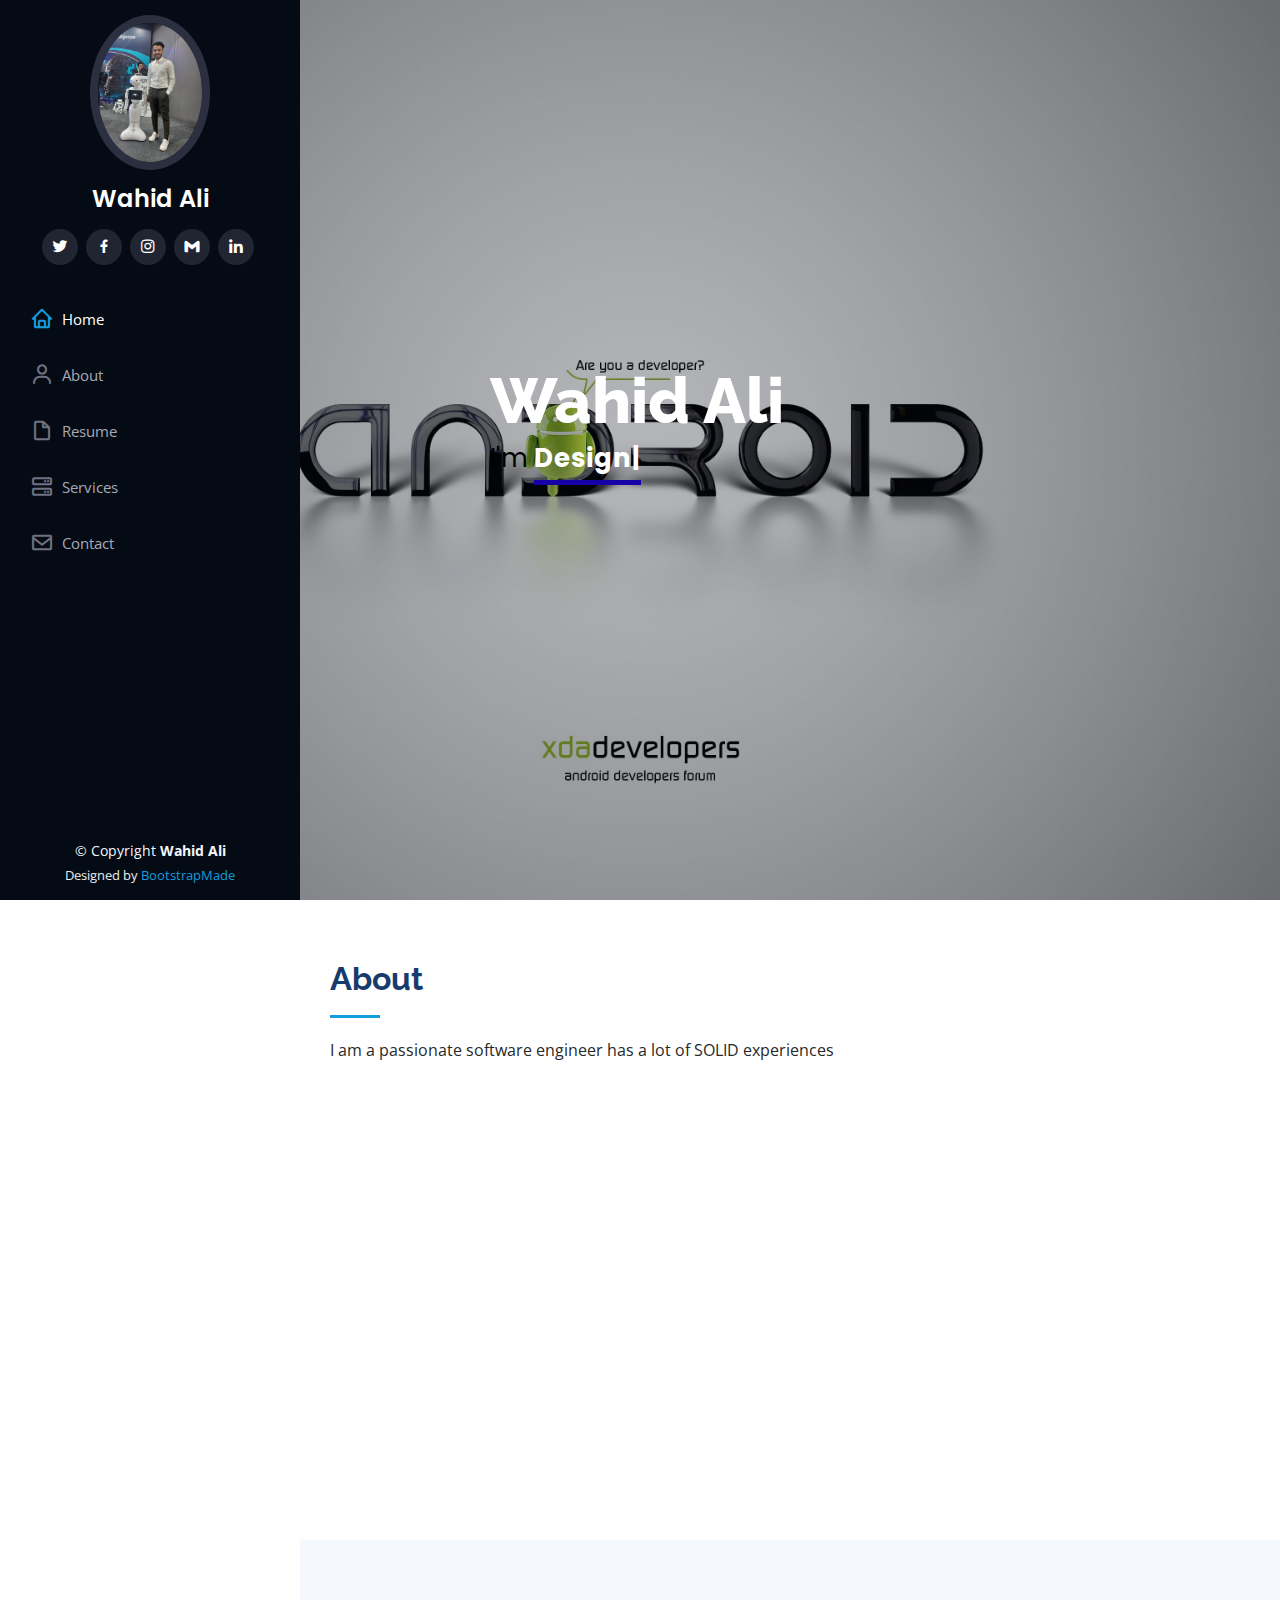
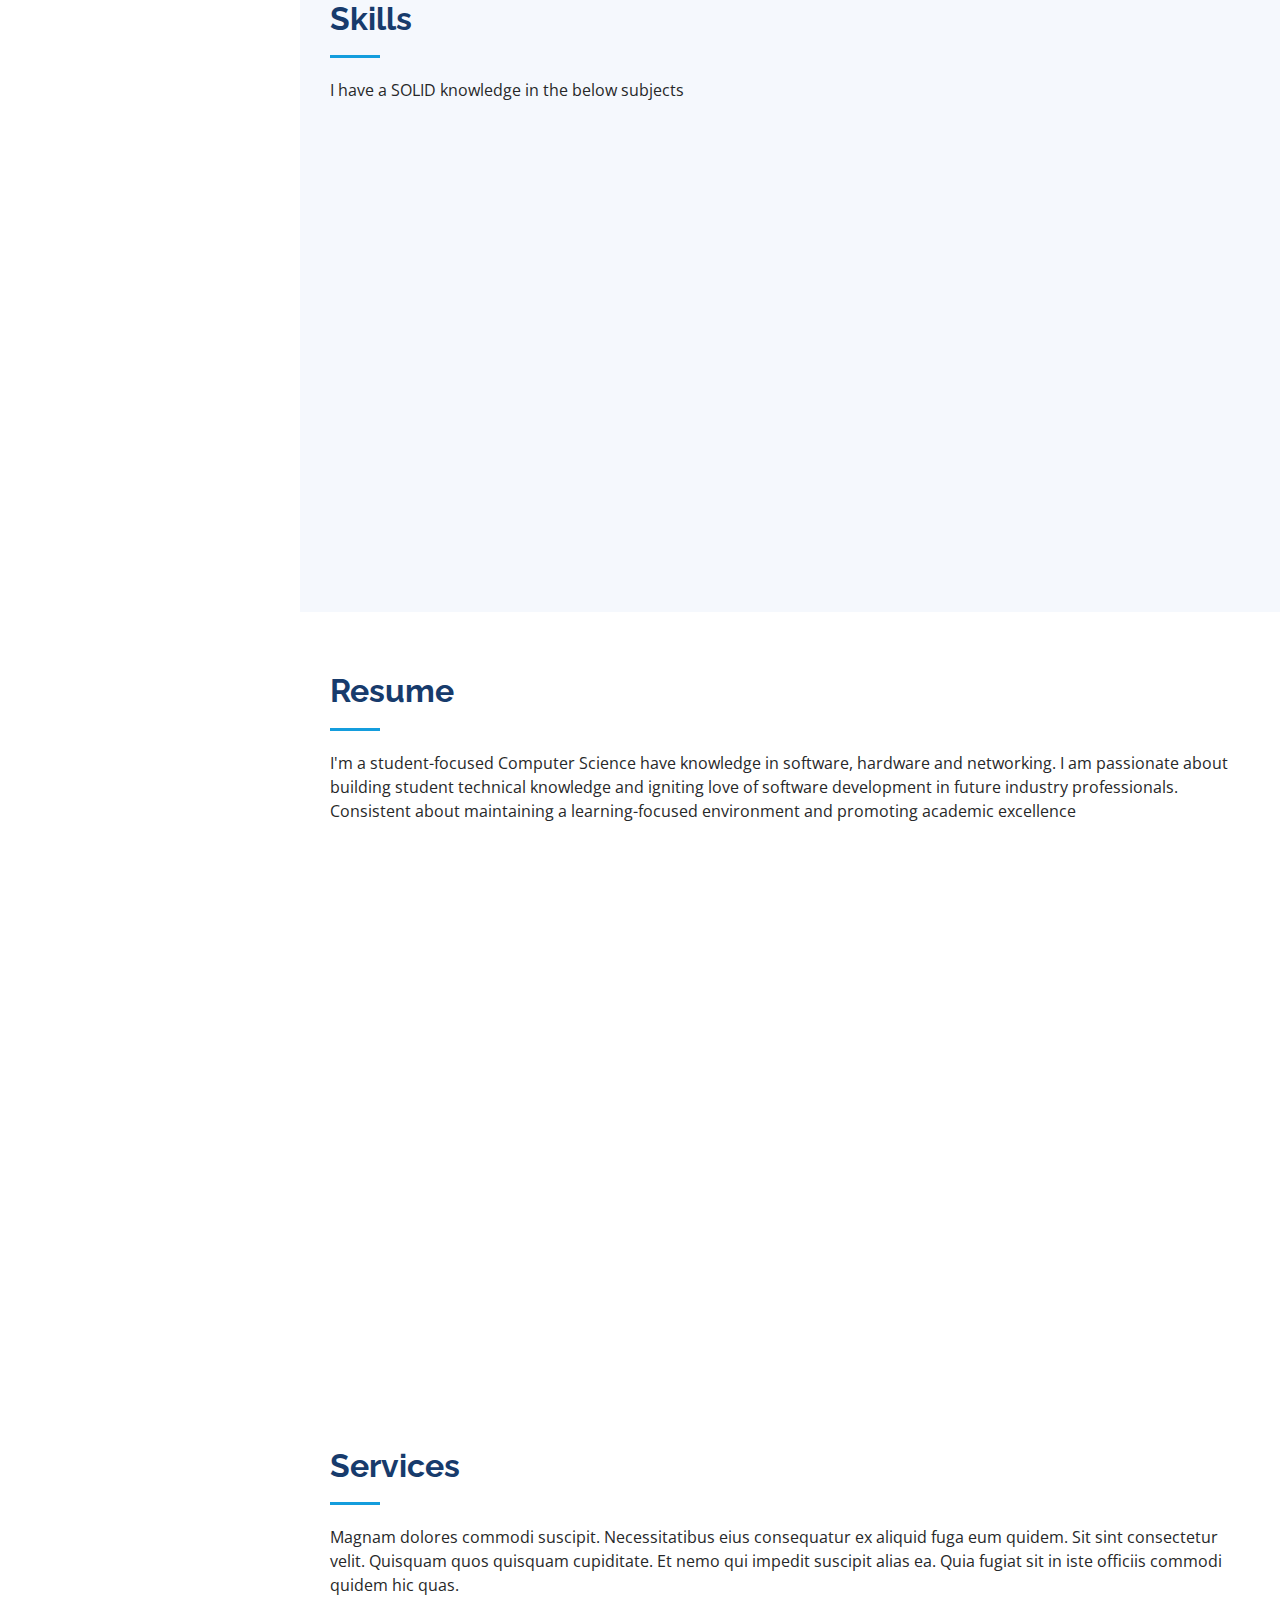
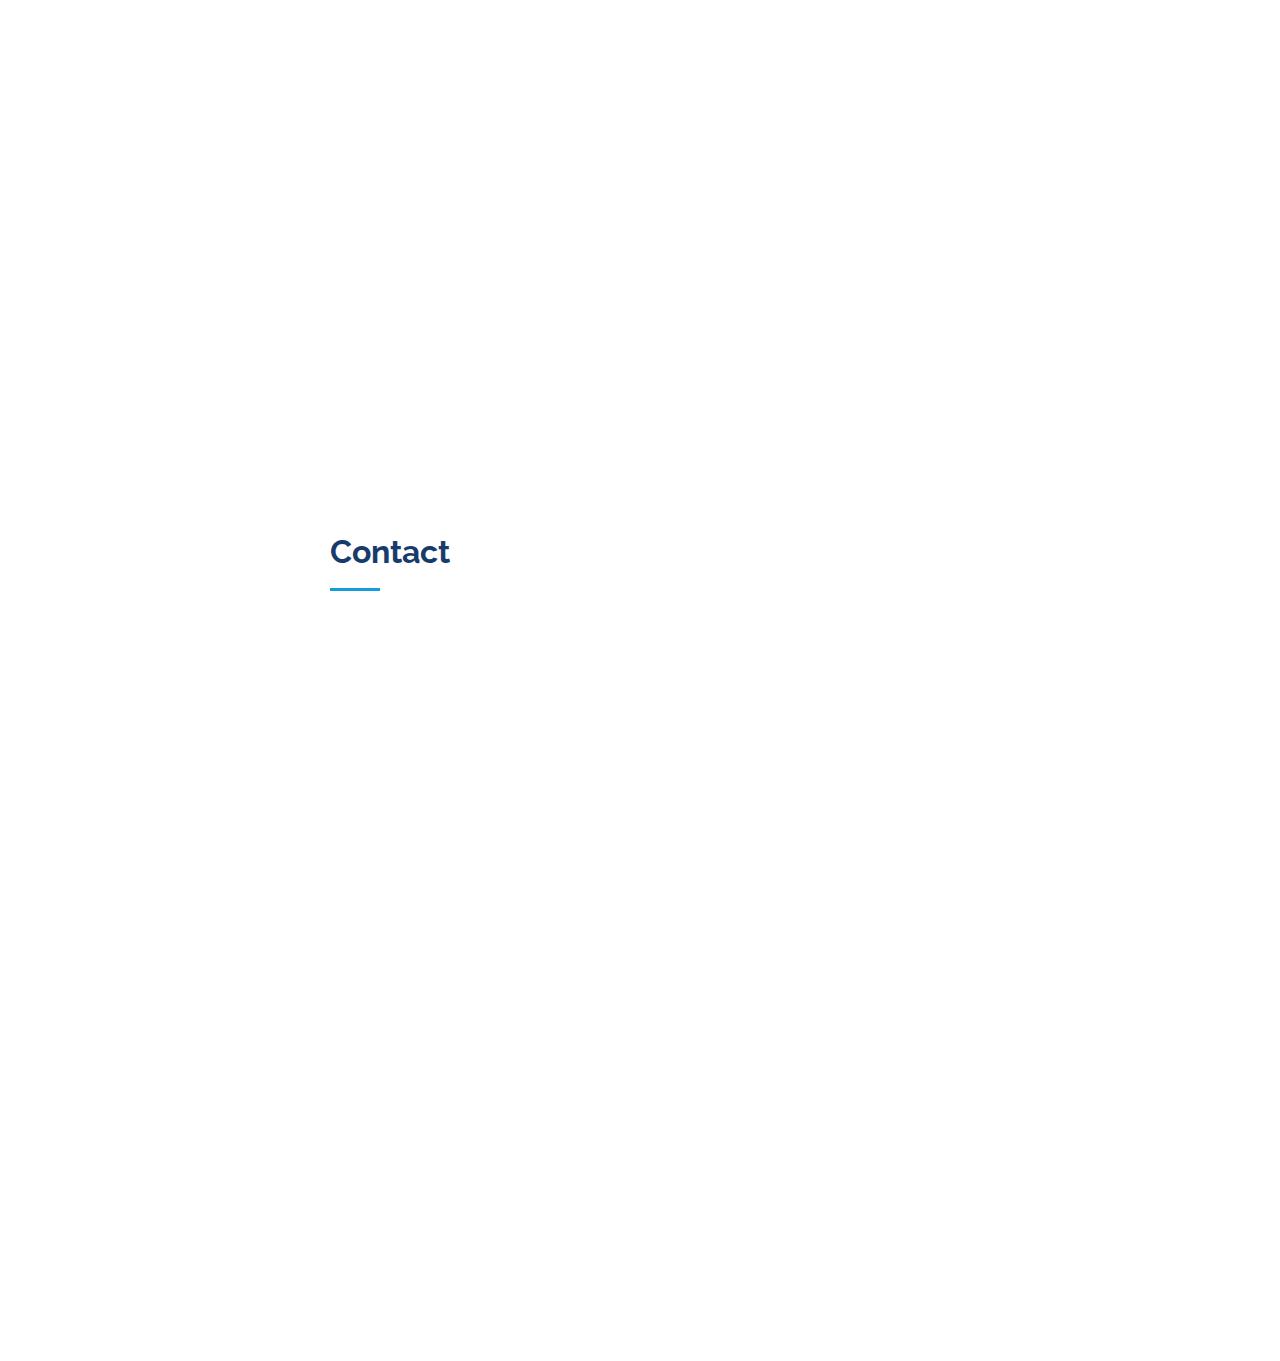
<file: index.html>
<!DOCTYPE html>
<html lang="en">

<head>
  <meta charset="utf-8">
  <meta content="width=device-width, initial-scale=1.0" name="viewport">

  <title>Wahid Ali's portfolio</title>
  <meta content="Wahid Ali is an Android application developer and software engineer" name="description">
  <meta content="Wahid Ali , Android developer , software engineer" name="Wahid Ali wahidqandil wahid-qandil wahidqandil WahidQandil wahid ali wahid wahidAliWahid Wahid Ali ">

  <!-- Favicons -->
  <link href="assets/img/favicon.png" rel="icon">
  <link href="assets/img/apple-touch-icon.png" rel="apple-touch-icon">

  <!-- Google Fonts -->
  <link href="https://fonts.googleapis.com/css?family=Open+Sans:300,300i,400,400i,600,600i,700,700i|Raleway:300,300i,400,400i,500,500i,600,600i,700,700i|Poppins:300,300i,400,400i,500,500i,600,600i,700,700i" rel="stylesheet">

  <!-- Vendor CSS Files -->
  <link href="assets/vendor/aos/aos.css" rel="stylesheet">
  <link href="assets/vendor/bootstrap/css/bootstrap.min.css" rel="stylesheet">
  <link href="assets/vendor/bootstrap-icons/bootstrap-icons.css" rel="stylesheet">
  <link href="assets/vendor/boxicons/css/boxicons.min.css" rel="stylesheet">
  <link href="assets/vendor/glightbox/css/glightbox.min.css" rel="stylesheet">
  <link href="assets/vendor/swiper/swiper-bundle.min.css" rel="stylesheet">

  <!-- Template Main CSS File -->
  <link href="assets/css/style.css" rel="stylesheet">

  <!-- =======================================================
  * Template Name: iPortfolio
  * Updated: Jan 29 2024 with Bootstrap v5.3.2
  * Template URL: https://bootstrapmade.com/iportfolio-bootstrap-portfolio-websites-template/
  * Author: BootstrapMade.com
  * License: https://bootstrapmade.com/license/
  ======================================================== -->
</head>

<body>

  <!-- ======= Mobile nav toggle button ======= -->
  <i class="bi bi-list mobile-nav-toggle d-xl-none"></i>

  <!-- ======= Header ======= -->
  <header id="header">
    <div class="d-flex flex-column">

      <div class="profile">
        <img src="assets/img/profile-img.jpg" alt="" class="img-fluid rounded-circle">
        <h1 class="text-light"><a href="index.html">Wahid Ali</a></h1>

        <div class="social-links mt-3 text-center">
          <a href="https://twitter.com/WahidQandil" class="twitter"><i class="bx bxl-twitter"></i></a>
          <a href="https://www.facebook.com/WAHID.GOV" class="facebook"><i class="bx bxl-facebook"></i></a>
          <a href="https://www.instagram.com/wahid_qandil/" class="instagram"><i class="bx bxl-instagram"></i></a>
          <a href="mailto:wahidqandill@gmail.com class="google-plus"><i class="bx bxl-gmail"></i></a>
          <a href="https://www.linkedin.com/in/wahid-qandil/" class="linkedin"><i class="bx bxl-linkedin"></i></a>
        </div>
      
      </div>

      <nav id="navbar" class="nav-menu navbar">
        <ul>
          <li><a href="#hero" class="nav-link scrollto active"><i class="bx bx-home"></i> <span>Home</span></a></li>
          <li><a href="#about" class="nav-link scrollto"><i class="bx bx-user"></i> <span>About</span></a></li>
          <li><a href="#resume" class="nav-link scrollto"><i class="bx bx-file-blank"></i> <span>Resume</span></a></li>
          <!-- <li><a href="#portfolio" class="nav-link scrollto"><i class="bx bx-book-content"></i> <span>Portfolio</span></a></li> -->
          <li><a href="#services" class="nav-link scrollto"><i class="bx bx-server"></i> <span>Services</span></a></li>
          <li><a href="#contact" class="nav-link scrollto"><i class="bx bx-envelope"></i> <span>Contact</span></a></li>
        </ul>
      </nav><!-- .nav-menu -->
    </div>
  </header><!-- End Header -->
  
  <!-- ======= Hero Section ======= -->
  <section id="hero" class="d-flex flex-column justify-content-center align-items-center">
    <div class="hero-container" data-aos="fade-in">
      <h1>Wahid Ali</h1>
      <p>I'm <span class="typed" data-typed-items="Designer, Android Developer, Freelancer"></span></p>
    </div>
  </section><!-- End Hero -->

  <main id="main">

    <!-- ======= About Section ======= -->
    <section id="about" class="about">
      <div class="container">

        <div class="section-title">
          <h2>About</h2>
          <p>I am a passionate software engineer has a lot of SOLID experiences </p>
        </div>

        <div class="row">
          <div class="col-lg-4" data-aos="fade-right">
            <img src="assets/img/profile-img.jpg" class="img-fluid" alt="">
          </div>
          <div class="col-lg-8 pt-4 pt-lg-0 content" data-aos="fade-left">
            <h3>Android Developer &amp; Software Engineer.</h3>
            <p class="fst-italic">
              I'm a student-focused Computer Science have knowledge in software, hardware and networking. I am passionate about building student technical knowledge and igniting love of software development in future industry professionals. Consistent about maintaining a learning-focused environment and promoting academic excellence
            </p>
            <div class="row">
              <div class="col-lg-6">
                <ul>
                  <li><i class="bi bi-chevron-right"></i> <strong>Birthday:</strong> <span>10 Aug 2002</span></li>
                  <li><i class="bi bi-chevron-right"></i> <strong>Website:</strong> <span> <a href="https://wahidqandil.vercel.app/" target="_blank" >wahid Qandil</a></span></li>
                  <li><i class="bi bi-chevron-right"></i> <strong>Phone:</strong> <span>+201558618407</span></li>
                  <li><i class="bi bi-chevron-right"></i> <strong>City:</strong> <span>Egypt Cairo,Giza</span></li>
                </ul>
              </div>
              <div class="col-lg-6">
                <ul>
                  <li><i class="bi bi-chevron-right"></i> <strong>Age:</strong> <span>21</span></li>
                  <li><i class="bi bi-chevron-right"></i> <strong>Degree:</strong> <span>BCs</span></li>
                  <li><i class="bi bi-chevron-right"></i> <strong>PhEmailone:</strong> <span>wahidqandill@gmail.com</span></li>
                  <li><i class="bi bi-chevron-right"></i> <strong>Freelance:</strong> <span>Available</span></li>
                </ul>
              </div>
            </div>
            <!-- <p>
              Officiis eligendi itaque labore et dolorum mollitia officiis optio vero. Quisquam sunt adipisci omnis et ut. Nulla accusantium dolor incidunt officia tempore. Et eius omnis.
              Cupiditate ut dicta maxime officiis quidem quia. Sed et consectetur qui quia repellendus itaque neque. Aliquid amet quidem ut quaerat cupiditate. Ab et eum qui repellendus omnis culpa magni laudantium dolores.
            </p> -->
          </div>
        </div>

      </div>
    </section><!-- End About Section -->

    <!-- ======= Facts Section ======= -->
    <!-- <section id="facts" class="facts">
      <div class="container">

        <div class="section-title">
          <h2>Facts</h2>
          <p>Magnam dolores commodi suscipit. Necessitatibus eius consequatur ex aliquid fuga eum quidem. Sit sint consectetur velit. Quisquam quos quisquam cupiditate. Et nemo qui impedit suscipit alias ea. Quia fugiat sit in iste officiis commodi quidem hic quas.</p>
        </div>

        <div class="row no-gutters">

          <div class="col-lg-3 col-md-6 d-md-flex align-items-md-stretch" data-aos="fade-up">
            <div class="count-box">
              <i class="bi bi-emoji-smile"></i>
              <span data-purecounter-start="0" data-purecounter-end="232" data-purecounter-duration="1" class="purecounter"></span>
              <p><strong>Happy Clients</strong> consequuntur quae</p>
            </div>
          </div>

          <div class="col-lg-3 col-md-6 d-md-flex align-items-md-stretch" data-aos="fade-up" data-aos-delay="100">
            <div class="count-box">
              <i class="bi bi-journal-richtext"></i>
              <span data-purecounter-start="0" data-purecounter-end="521" data-purecounter-duration="1" class="purecounter"></span>
              <p><strong>Projects</strong> adipisci atque cum quia aut</p>
            </div>
          </div>

          <div class="col-lg-3 col-md-6 d-md-flex align-items-md-stretch" data-aos="fade-up" data-aos-delay="200">
            <div class="count-box">
              <i class="bi bi-headset"></i>
              <span data-purecounter-start="0" data-purecounter-end="1453" data-purecounter-duration="1" class="purecounter"></span>
              <p><strong>Hours Of Support</strong> aut commodi quaerat</p>
            </div>
          </div>

          <div class="col-lg-3 col-md-6 d-md-flex align-items-md-stretch" data-aos="fade-up" data-aos-delay="300">
            <div class="count-box">
              <i class="bi bi-people"></i>
              <span data-purecounter-start="0" data-purecounter-end="32" data-purecounter-duration="1" class="purecounter"></span>
              <p><strong>Hard Workers</strong> rerum asperiores dolor</p>
            </div>
          </div>

        </div>

      </div>
    </section>End Facts Section -->

    <!-- ======= Skills Section ======= -->
    <section id="skills" class="skills section-bg">
      <div class="container">

        <div class="section-title">
          <h2>Skills</h2>
          <p>I have a SOLID knowledge in the below subjects</p>
        </div>

        <div class="row skills-content">

          <div class="col-lg-6" data-aos="fade-up">

            <div class="progress">
              <span class="skill">Java <i class="val"><strong>|||</strong></i></span>
<!--               <div class="progress-bar-wrap"> -->
<!--                 <div class="progress-bar" role="progressbar" aria-valuenow="90" aria-valuemin="0" aria-valuemax="100"></div> -->
<!--               </div> -->
            </div>

            <div class="progress">
              <span class="skill">C++ <i class="val"><strong>|||</strong></i></span>
<!--               <div class="progress-bar-wrap">
                <div class="progress-bar" role="progressbar" aria-valuenow="90" aria-valuemin="0" aria-valuemax="100"></div>
              </div> -->
            </div>

            <div class="progress">
              <span class="skill">Android Development<i class="val"><strong>||</strong></i></span>
<!--               <div class="progress-bar-wrap">
                <div class="progress-bar" role="progressbar" aria-valuenow="75" aria-valuemin="0" aria-valuemax="100"></div>
              </div> -->
            </div>

            <div class="progress">
              <span class="skill">Kotlin<i class="val"><strong>||</strong></i></span>
<!--               <div class="progress-bar-wrap">
                <div class="progress-bar" role="progressbar" aria-valuenow="80" aria-valuemin="0" aria-valuemax="100"></div>
              </div> -->
            </div>

          </div>

          <div class="col-lg-6" data-aos="fade-up" data-aos-delay="100">

            <div class="progress">
              <span class="skill">Design patterns <i class="val"><strong>||</strong></i></span>
<!--               <div class="progress-bar-wrap">
                <div class="progress-bar" role="progressbar" aria-valuenow="80" aria-valuemin="0" aria-valuemax="100"></div>
              </div> -->
            </div>

            <div class="progress">
              <span class="skill">Software development<i class="val"><strong>||</strong></i></span>
<!--               <div class="progress-bar-wrap">
                <div class="progress-bar" role="progressbar" aria-valuenow="90" aria-valuemin="0" aria-valuemax="100"></div>
              </div> -->
            </div>

            <div class="progress">
              <span class="skill">Problem solving <i class="val"><strong>||</strong></i></span>
<!--               <div class="progress-bar-wrap">
                <div class="progress-bar" role="progressbar" aria-valuenow="80" aria-valuemin="0" aria-valuemax="100"></div>
              </div> -->
            </div>

            <div class="progress">
              <span class="skill">Database programming<i class="val"><strong>||</strong></i></span>
<!--               <div class="progress-bar-wrap">
                <div class="progress-bar" role="progressbar" aria-valuenow="80" aria-valuemin="0" aria-valuemax="100"></div>
              </div> -->
            </div>
            <div class="progress">
              <span class="skill">Kotlin-Multi Platform<i class="val"><strong>||</strong></i></span>
            </div>
            <div class="progress">
              <span class="skill">FireBase<i class="val"><strong>||</strong></i></span>
            </div>
            <div class="progress">
              <span class="skill">MVVM | MVP | MVC | MVI <i class="val"><strong>||</strong></i></span>
            </div>

          </div>

        </div>

      </div>
    </section><!-- End Skills Section -->

    <!-- ======= Resume Section ======= -->
    <section id="resume" class="resume">
      <div class="container">

        <div class="section-title">
          <h2>Resume</h2>
          <p>I'm a student-focused Computer Science have knowledge in software, hardware and networking. I am passionate about building student technical knowledge and igniting love of software development in future industry professionals. Consistent about maintaining a learning-focused environment and promoting academic excellence</p>
        </div>

        <div class="row">
          <div class="col-lg-6" data-aos="fade-up">
            <!-- <h3 class="resume-title">Sumary</h3> -->
            <!-- <div class="resume-item pb-0">
              <h4>Alex Smith</h4>
              <p><em>Innovative and deadline-driven Graphic Designer with 3+ years of experience designing and developing user-centered digital/print marketing material from initial concept to final, polished deliverable.</em></p>
              <ul>
                <li>Portland par 127,Orlando, FL</li>
                <li>(123) 456-7891</li>
                <li>alice.barkley@example.com</li>
              </ul>
            </div> -->

            <h3 class="resume-title">Education</h3>
            <div class="resume-item">
              <h4>Information Technology / Software development</h4>
              <h5>2021 - 2025</h5>
              <p><em>Delta Technological University</em></p>
              <p>The ministry of higher education and scientific research decreed the establishment of technological universities according to the law of 72 for the year 2019. This regards as an important step in the novel Technical education track. Technological universities aim to provide students with practical and scientific skills
                to keep up with the requirements of the local and international labor market through the technological programs, which were developed according to the needs of national projects and the geography of universities, that are applied in its faculties.</p>
            </div>

            <!-- <div class="resume-item">
              <h4>Bachelor of Fine Arts &amp; Graphic Design</h4>
              <h5>2010 - 2014</h5>
              <p><em>Rochester Institute of Technology, Rochester, NY</em></p>
              <p>Quia nobis sequi est occaecati aut. Repudiandae et iusto quae reiciendis et quis Eius vel ratione eius unde vitae rerum voluptates asperiores voluptatem Earum molestiae consequatur neque etlon sader mart dila</p>
            </div>
          </div> -->
<!--           
          <div class="col-lg-6" data-aos="fade-up" data-aos-delay="100">
            <h3 class="resume-title">Professional Experience</h3>
            <div class="resume-item">
              <h4>Senior graphic design specialist</h4>
              <h5>2019 - Present</h5>
              <p><em>Experion, New York, NY </em></p>
              <ul>
                <li>Lead in the design, development, and implementation of the graphic, layout, and production communication materials</li>
                <li>Delegate tasks to the 7 members of the design team and provide counsel on all aspects of the project. </li>
                <li>Supervise the assessment of all graphic materials in order to ensure quality and accuracy of the design</li>
                <li>Oversee the efficient use of production project budgets ranging from $2,000 - $25,000</li>
              </ul>
            </div> -->

            <!-- <div class="resume-item">
              <h4>Graphic design specialist</h4>
              <h5>2017 - 2018</h5>
              <p><em>Stepping Stone Advertising, New York, NY</em></p>
              <ul>
                <li>Developed numerous marketing programs (logos, brochures,infographics, presentations, and advertisements).</li>
                <li>Managed up to 5 projects or tasks at a given time while under pressure</li>
                <li>Recommended and consulted with clients on the most appropriate graphic design</li>
                <li>Created 4+ design presentations and proposals a month for clients and account managers</li>
              </ul>
            </div>
             -->
          </div>
        </div>

      </div>
    </section><!-- End Resume Section -->

    <!-- ======= Portfolio Section ======= -->
    <!-- <section id="portfolio" class="portfolio section-bg">
      <div class="container">

        <div class="section-title">
          <h2>Portfolio</h2>
          <p>Magnam dolores commodi suscipit. Necessitatibus eius consequatur ex aliquid fuga eum quidem. Sit sint consectetur velit. Quisquam quos quisquam cupiditate. Et nemo qui impedit suscipit alias ea. Quia fugiat sit in iste officiis commodi quidem hic quas.</p>
        </div>

        <div class="row" data-aos="fade-up">
          <div class="col-lg-12 d-flex justify-content-center">
            <ul id="portfolio-flters">
              <li data-filter="*" class="filter-active">All</li>
              <li data-filter=".filter-app">App</li>
              <li data-filter=".filter-card">Card</li>
              <li data-filter=".filter-web">Web</li>
            </ul>
          </div>
        </div>

        <div class="row portfolio-container" data-aos="fade-up" data-aos-delay="100">

          <div class="col-lg-4 col-md-6 portfolio-item filter-app">
            <div class="portfolio-wrap">
              <img src="assets/img/portfolio/portfolio-1.jpg" class="img-fluid" alt="">
              <div class="portfolio-links">
                <a href="assets/img/portfolio/portfolio-1.jpg" data-gallery="portfolioGallery" class="portfolio-lightbox" title="App 1"><i class="bx bx-plus"></i></a>
                <a href="portfolio-details.html" title="More Details"><i class="bx bx-link"></i></a>
              </div>
            </div>
          </div>

          <div class="col-lg-4 col-md-6 portfolio-item filter-web">
            <div class="portfolio-wrap">
              <img src="assets/img/portfolio/portfolio-2.jpg" class="img-fluid" alt="">
              <div class="portfolio-links">
                <a href="assets/img/portfolio/portfolio-2.jpg" data-gallery="portfolioGallery" class="portfolio-lightbox" title="Web 3"><i class="bx bx-plus"></i></a>
                <a href="portfolio-details.html" title="More Details"><i class="bx bx-link"></i></a>
              </div>
            </div>
          </div>

          <div class="col-lg-4 col-md-6 portfolio-item filter-app">
            <div class="portfolio-wrap">
              <img src="assets/img/portfolio/portfolio-3.jpg" class="img-fluid" alt="">
              <div class="portfolio-links">
                <a href="assets/img/portfolio/portfolio-3.jpg" data-gallery="portfolioGallery" class="portfolio-lightbox" title="App 2"><i class="bx bx-plus"></i></a>
                <a href="portfolio-details.html" title="More Details"><i class="bx bx-link"></i></a>
              </div>
            </div>
          </div>

          <div class="col-lg-4 col-md-6 portfolio-item filter-card">
            <div class="portfolio-wrap">
              <img src="assets/img/portfolio/portfolio-4.jpg" class="img-fluid" alt="">
              <div class="portfolio-links">
                <a href="assets/img/portfolio/portfolio-4.jpg" data-gallery="portfolioGallery" class="portfolio-lightbox" title="Card 2"><i class="bx bx-plus"></i></a>
                <a href="portfolio-details.html" title="More Details"><i class="bx bx-link"></i></a>
              </div>
            </div>
          </div>

          <div class="col-lg-4 col-md-6 portfolio-item filter-web">
            <div class="portfolio-wrap">
              <img src="assets/img/portfolio/portfolio-5.jpg" class="img-fluid" alt="">
              <div class="portfolio-links">
                <a href="assets/img/portfolio/portfolio-5.jpg" data-gallery="portfolioGallery" class="portfolio-lightbox" title="Web 2"><i class="bx bx-plus"></i></a>
                <a href="portfolio-details.html" title="More Details"><i class="bx bx-link"></i></a>
              </div>
            </div>
          </div>

          <div class="col-lg-4 col-md-6 portfolio-item filter-app">
            <div class="portfolio-wrap">
              <img src="assets/img/portfolio/portfolio-6.jpg" class="img-fluid" alt="">
              <div class="portfolio-links">
                <a href="assets/img/portfolio/portfolio-6.jpg" data-gallery="portfolioGallery" class="portfolio-lightbox" title="App 3"><i class="bx bx-plus"></i></a>
                <a href="portfolio-details.html" title="More Details"><i class="bx bx-link"></i></a>
              </div>
            </div>
          </div>

          <div class="col-lg-4 col-md-6 portfolio-item filter-card">
            <div class="portfolio-wrap">
              <img src="assets/img/portfolio/portfolio-7.jpg" class="img-fluid" alt="">
              <div class="portfolio-links">
                <a href="assets/img/portfolio/portfolio-7.jpg" data-gallery="portfolioGallery" class="portfolio-lightbox" title="Card 1"><i class="bx bx-plus"></i></a>
                <a href="portfolio-details.html" title="More Details"><i class="bx bx-link"></i></a>
              </div>
            </div>
          </div>

          <div class="col-lg-4 col-md-6 portfolio-item filter-card">
            <div class="portfolio-wrap">
              <img src="assets/img/portfolio/portfolio-8.jpg" class="img-fluid" alt="">
              <div class="portfolio-links">
                <a href="assets/img/portfolio/portfolio-8.jpg" data-gallery="portfolioGallery" class="portfolio-lightbox" title="Card 3"><i class="bx bx-plus"></i></a>
                <a href="portfolio-details.html" title="More Details"><i class="bx bx-link"></i></a>
              </div>
            </div>
          </div>

          <div class="col-lg-4 col-md-6 portfolio-item filter-web">
            <div class="portfolio-wrap">
              <img src="assets/img/portfolio/portfolio-9.jpg" class="img-fluid" alt="">
              <div class="portfolio-links">
                <a href="assets/img/portfolio/portfolio-9.jpg" data-gallery="portfolioGallery" class="portfolio-lightbox" title="Web 3"><i class="bx bx-plus"></i></a>
                <a href="portfolio-details.html" title="More Details"><i class="bx bx-link"></i></a>
              </div>
            </div>
          </div>

        </div>

      </div>
    </section>End Portfolio Section -->


    <!-- ======= Services Section ======= -->
    <section id="services" class="services">
      <div class="container">

        <div class="section-title">
          <h2>Services</h2>
          <p>Magnam dolores commodi suscipit. Necessitatibus eius consequatur ex aliquid fuga eum quidem. Sit sint consectetur velit. Quisquam quos quisquam cupiditate. Et nemo qui impedit suscipit alias ea. Quia fugiat sit in iste officiis commodi quidem hic quas.</p>
        </div>

        <div class="row">
          <div class="col-lg-4 col-md-6 icon-box" data-aos="fade-up">
            <div class="icon"><i class="bi bi-briefcase"></i></div>
            <h4 class="title"><a href="">Lorem Ipsum</a></h4>
            <p class="description">Voluptatum deleniti atque corrupti quos dolores et quas molestias excepturi sint occaecati cupiditate non provident</p>
          </div>
          <div class="col-lg-4 col-md-6 icon-box" data-aos="fade-up" data-aos-delay="100">
            <div class="icon"><i class="bi bi-card-checklist"></i></div>
            <h4 class="title"><a href="">Dolor Sitema</a></h4>
            <p class="description">Minim veniam, quis nostrud exercitation ullamco laboris nisi ut aliquip ex ea commodo consequat tarad limino ata</p>
          </div>
          <div class="col-lg-4 col-md-6 icon-box" data-aos="fade-up" data-aos-delay="200">
            <div class="icon"><i class="bi bi-bar-chart"></i></div>
            <h4 class="title"><a href="">Sed ut perspiciatis</a></h4>
            <p class="description">Duis aute irure dolor in reprehenderit in voluptate velit esse cillum dolore eu fugiat nulla pariatur</p>
          </div>
          <div class="col-lg-4 col-md-6 icon-box" data-aos="fade-up" data-aos-delay="300">
            <div class="icon"><i class="bi bi-binoculars"></i></div>
            <h4 class="title"><a href="">Magni Dolores</a></h4>
            <p class="description">Excepteur sint occaecat cupidatat non proident, sunt in culpa qui officia deserunt mollit anim id est laborum</p>
          </div>
          <div class="col-lg-4 col-md-6 icon-box" data-aos="fade-up" data-aos-delay="400">
            <div class="icon"><i class="bi bi-brightness-high"></i></div>
            <h4 class="title"><a href="">Nemo Enim</a></h4>
            <p class="description">At vero eos et accusamus et iusto odio dignissimos ducimus qui blanditiis praesentium voluptatum deleniti atque</p>
          </div>
          <div class="col-lg-4 col-md-6 icon-box" data-aos="fade-up" data-aos-delay="500">
            <div class="icon"><i class="bi bi-calendar4-week"></i></div>
            <h4 class="title"><a href="">Eiusmod Tempor</a></h4>
            <p class="description">Et harum quidem rerum facilis est et expedita distinctio. Nam libero tempore, cum soluta nobis est eligendi</p>
          </div>
        </div>

      </div>
    </section><!-- End Services Section -->

    <!-- ======= Testimonials Section ======= -->
    <!-- <section id="testimonials" class="testimonials section-bg">
      <div class="container">

        <div class="section-title">
          <h2>Testimonials</h2>
          <p>Magnam dolores commodi suscipit. Necessitatibus eius consequatur ex aliquid fuga eum quidem. Sit sint consectetur velit. Quisquam quos quisquam cupiditate. Et nemo qui impedit suscipit alias ea. Quia fugiat sit in iste officiis commodi quidem hic quas.</p>
        </div>

        <div class="testimonials-slider swiper" data-aos="fade-up" data-aos-delay="100">
          <div class="swiper-wrapper">

            <div class="swiper-slide">
              <div class="testimonial-item" data-aos="fade-up">
                <p>
                  <i class="bx bxs-quote-alt-left quote-icon-left"></i>
                  Proin iaculis purus consequat sem cure digni ssim donec porttitora entum suscipit rhoncus. Accusantium quam, ultricies eget id, aliquam eget nibh et. Maecen aliquam, risus at semper.
                  <i class="bx bxs-quote-alt-right quote-icon-right"></i>
                </p>
                <img src="assets/img/testimonials/testimonials-1.jpg" class="testimonial-img" alt="">
                <h3>Saul Goodman</h3>
                <h4>Ceo &amp; Founder</h4>
              </div>
            </div> 
            End testimonial item

            <div class="swiper-slide">
              <div class="testimonial-item" data-aos="fade-up" data-aos-delay="100">
                <p>
                  <i class="bx bxs-quote-alt-left quote-icon-left"></i>
                  Export tempor illum tamen malis malis eram quae irure esse labore quem cillum quid cillum eram malis quorum velit fore eram velit sunt aliqua noster fugiat irure amet legam anim culpa.
                  <i class="bx bxs-quote-alt-right quote-icon-right"></i>
                </p>
                <img src="assets/img/testimonials/testimonials-2.jpg" class="testimonial-img" alt="">
                <h3>Sara Wilsson</h3>
                <h4>Designer</h4>
              </div>
            </div>End testimonial item

            <div class="swiper-slide">
              <div class="testimonial-item" data-aos="fade-up" data-aos-delay="200">
                <p>
                  <i class="bx bxs-quote-alt-left quote-icon-left"></i>
                  Enim nisi quem export duis labore cillum quae magna enim sint quorum nulla quem veniam duis minim tempor labore quem eram duis noster aute amet eram fore quis sint minim.
                  <i class="bx bxs-quote-alt-right quote-icon-right"></i>
                </p>
                <img src="assets/img/testimonials/testimonials-3.jpg" class="testimonial-img" alt="">
                <h3>Jena Karlis</h3>
                <h4>Store Owner</h4>
              </div>
            </div> -->
            <!-- End testimonial item -->

            <!-- <div class="swiper-slide"> -->
              <!-- <div class="testimonial-item" data-aos="fade-up" data-aos-delay="300">
                <p>
                  <i class="bx bxs-quote-alt-left quote-icon-left"></i>
                  Fugiat enim eram quae cillum dolore dolor amet nulla culpa multos export minim fugiat minim velit minim dolor enim duis veniam ipsum anim magna sunt elit fore quem dolore labore illum veniam.
                  <i class="bx bxs-quote-alt-right quote-icon-right"></i>
                </p>
                <img src="assets/img/testimonials/testimonials-4.jpg" class="testimonial-img" alt="">
                <h3>Matt Brandon</h3>
                <h4>Freelancer</h4>
              </div>
            </div>End testimonial item -->

            <!-- <div class="swiper-slide"> -->
              <!-- <div class="testimonial-item" data-aos="fade-up" data-aos-delay="400"> -->
                <!-- <p> -->
                  <!-- <i class="bx bxs-quote-alt-left quote-icon-left"></i> -->
                  <!-- Quis quorum aliqua sint quem legam fore sunt eram irure aliqua veniam tempor noster veniam enim culpa labore duis sunt culpa nulla illum cillum fugiat legam esse veniam culpa fore nisi cillum quid.
                  <i class="bx bxs-quote-alt-right quote-icon-right"></i>
                </p>
                <img src="assets/img/testimonials/testimonials-5.jpg" class="testimonial-img" alt="">
                <h3>John Larson</h3> -->
                <!-- <h4>Entrepreneur</h4> -->
              <!-- </div> -->
            <!-- </div>End testimonial item -->
<!-- 
          </div>
          <div class="swiper-pagination"></div>
        </div>

      </div>
    </section> -->
    <!-- End Testimonials Section -->

    <!-- ======= Contact Section ======= -->
    <section id="contact" class="contact">
      <div class="container">

        <div class="section-title">
          <h2>Contact</h2>
          <!-- <p>Magnam dolores commodi suscipit. Necessitatibus eius consequatur ex aliquid fuga eum quidem. Sit sint consectetur velit. Quisquam quos quisquam cupiditate. Et nemo qui impedit suscipit alias ea. Quia fugiat sit in iste officiis commodi quidem hic quas.</p> -->
        </div>

        <div class="row" data-aos="fade-in">

          <div class="col-lg-5 d-flex align-items-stretch">
            <div class="info">
              <div class="address">
                <i class="bi bi-geo-alt"></i>
                <h4>Location:</h4>
                <p>Egypt Cairo,Giza</p>
              </div>

              <div class="email">
                <i class="bi bi-envelope"></i>
                <h4>Email:</h4>
                <p> <a href="mailto:">wahidqandill@gmail.com</a></p>
              </div>

              <div class="phone">
                <i class="bi bi-phone"></i>
                <h4>Call:</h4>
                <p>+201558618407</p>
              </div>

              <!-- <iframe src="" frameborder="0" style="border:solid red 2px ; width: 100%; height: 290px;" allowfullscreen></iframe> -->
            </div>

          </div>

          <div class="col-lg-7 mt-5 mt-lg-0 d-flex align-items-stretch">
            <form action="forms/contact.php" method="post" role="form" class="php-email-form">
              <div class="row">
                <div class="form-group col-md-6">
                  <label for="name">Your Name</label>
                  <input type="text" name="name" class="form-control" id="name" required>
                </div>
                <div class="form-group col-md-6">
                  <label for="name">Your Email</label>
                  <input type="email" class="form-control" name="email" id="email" required>
                </div>
              </div>
              <div class="form-group">
                <label for="name">Subject</label>
                <input type="text" class="form-control" name="subject" id="subject" required>
              </div>
              <div class="form-group">
                <label for="name">Message</label>
                <textarea class="form-control" name="message" rows="10" required></textarea>
              </div>
              <div class="my-3">
                <div class="loading">Loading</div>
                <div class="error-message"></div>
                <div class="sent-message">Your message has been sent. Thank you!</div>
              </div>
              <div class="text-center"><button type="submit">Send Message</button></div>
            </form>
          </div>

        </div>

      </div>
    </section><!-- End Contact Section -->

  </main><!-- End #main -->

  <!-- ======= Footer ======= -->
  <footer id="footer">
    <div class="container">
      <div class="copyright">
        &copy; Copyright <strong><span>Wahid Ali</span></strong>
      </div>
      <div class="credits">
        <!-- All the links in the footer should remain intact. -->
        <!-- You can delete the links only if you purchased the pro version. -->
        <!-- Licensing information: https://bootstrapmade.com/license/ -->
        <!-- Purchase the pro version with working PHP/AJAX contact form: https://bootstrapmade.com/iportfolio-bootstrap-portfolio-websites-template/ -->
        Designed by <a href="https://bootstrapmade.com/">BootstrapMade</a>
      </div>  
    </div>
  </footer><!-- End  Footer -->

  <a href="#" class="back-to-top d-flex align-items-center justify-content-center"><i class="bi bi-arrow-up-short"></i></a>

  <!-- Vendor JS Files -->
  <script src="assets/vendor/purecounter/purecounter_vanilla.js"></script>
  <script src="assets/vendor/aos/aos.js"></script>
  <script src="assets/vendor/bootstrap/js/bootstrap.bundle.min.js"></script>
  <script src="assets/vendor/glightbox/js/glightbox.min.js"></script>
  <script src="assets/vendor/isotope-layout/isotope.pkgd.min.js"></script>
  <script src="assets/vendor/swiper/swiper-bundle.min.js"></script>
  <script src="assets/vendor/typed.js/typed.umd.js"></script>
  <script src="assets/vendor/waypoints/noframework.waypoints.js"></script>
  <script src="assets/vendor/php-email-form/validate.js"></script>

  <!-- Template Main JS File -->
  <script src="assets/js/main.js"></script>

</body>

</html>
</file>
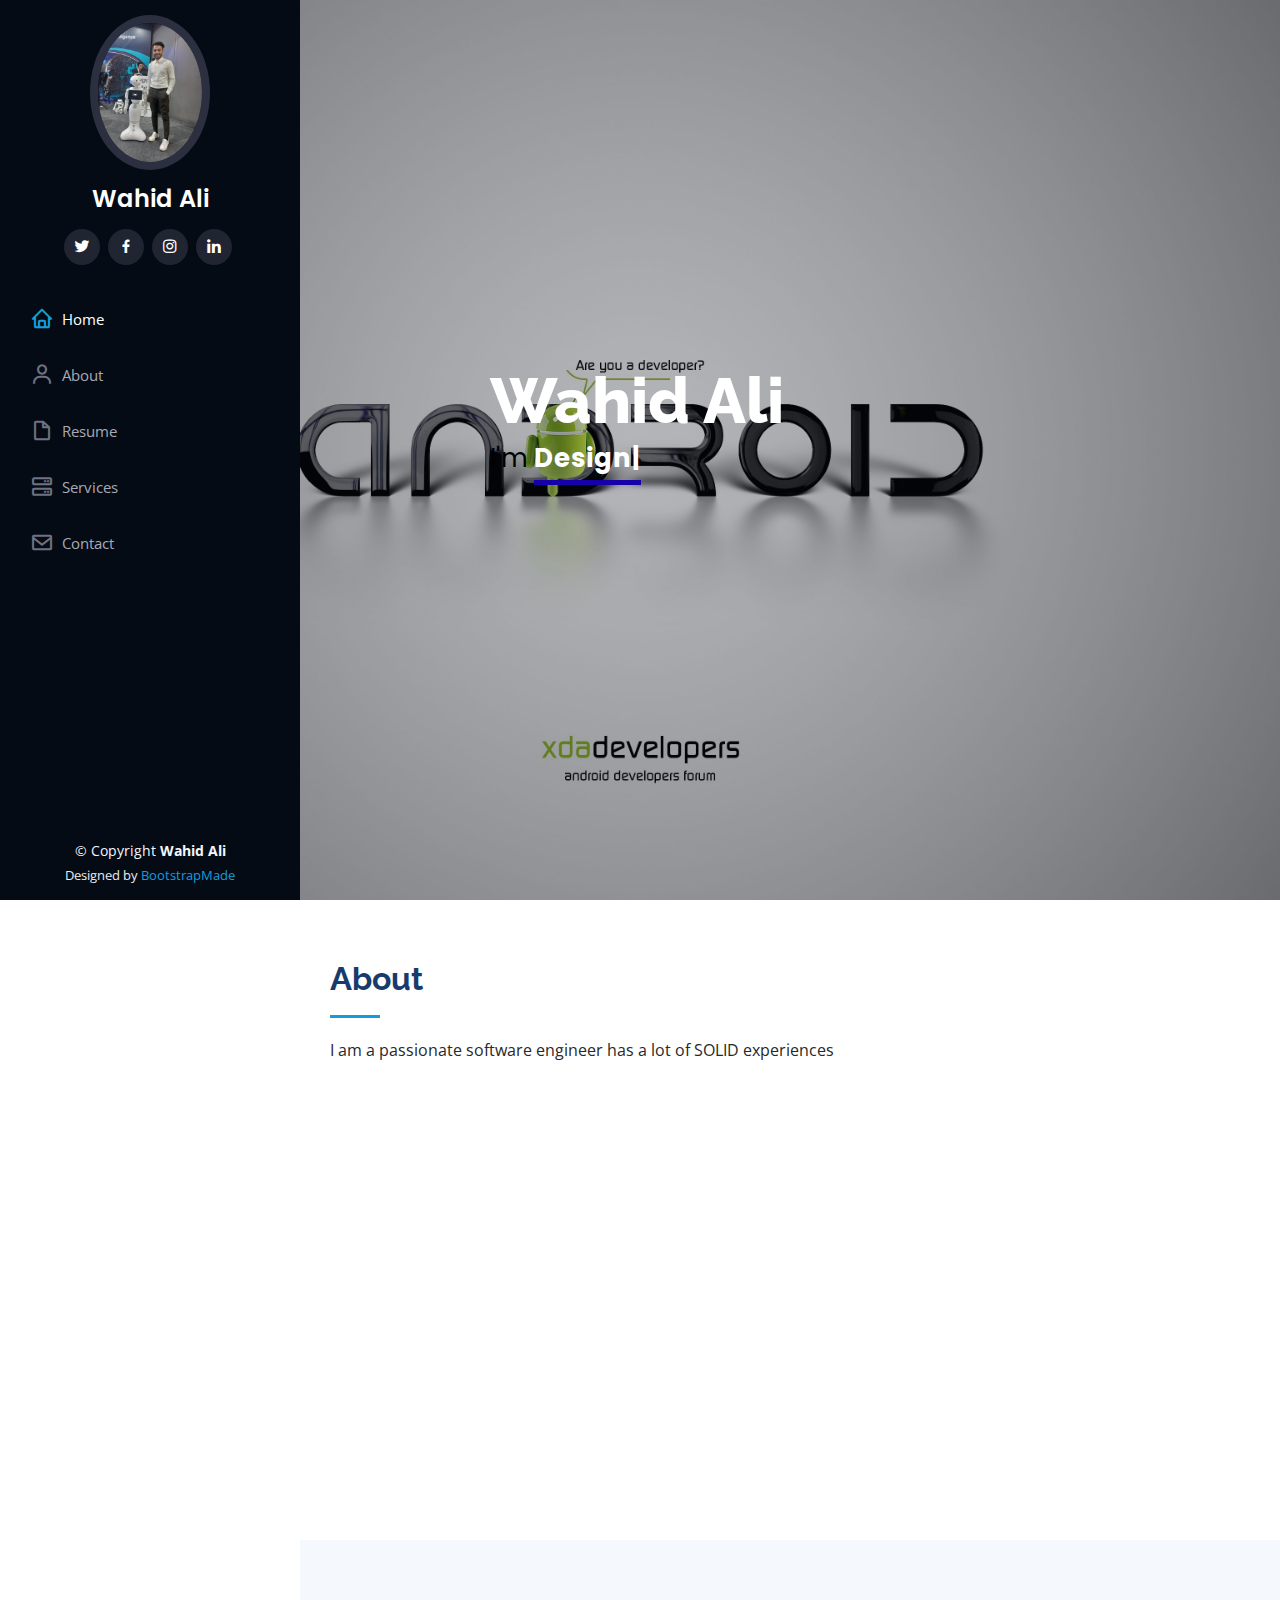
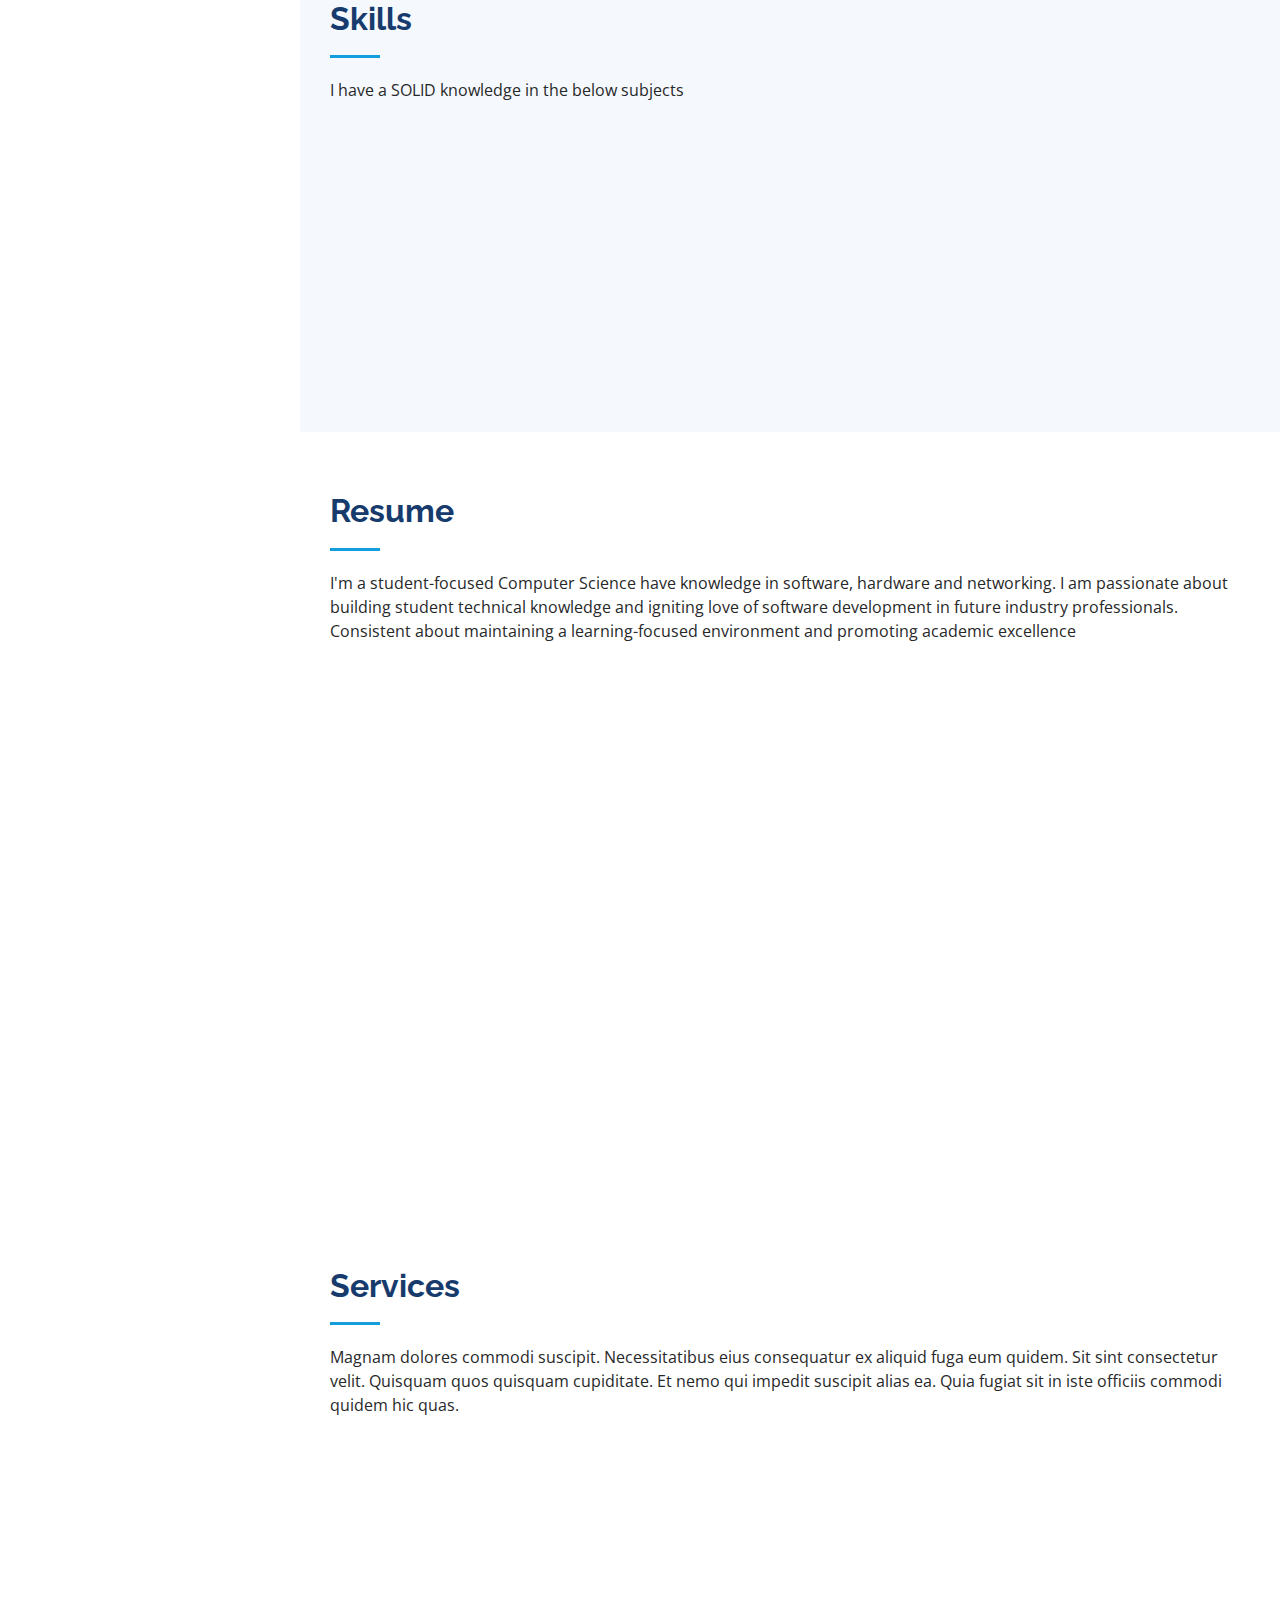
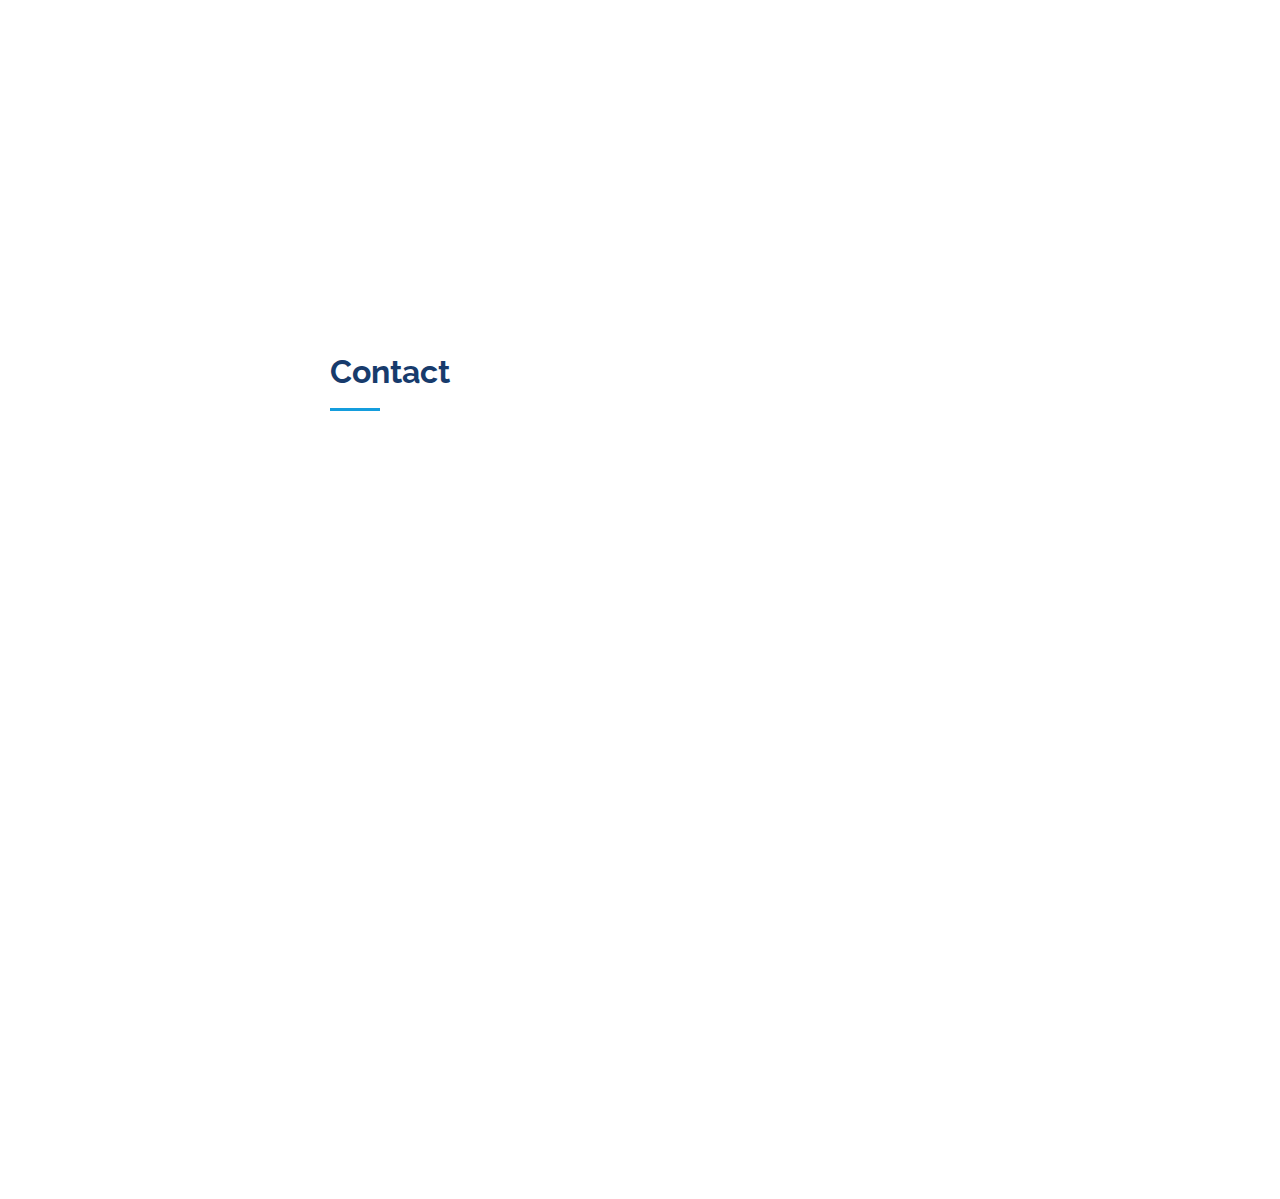
<file: iPortfolio/index.html>
<!DOCTYPE html>
<html lang="en">

<head>
  <meta charset="utf-8">
  <meta content="width=device-width, initial-scale=1.0" name="viewport">

  <title>Wahid Ali's portfolio</title>
  <meta content="Wahid Ali is an Android application developer and software engineer" name="description">
  <meta content="Wahid Ali , Android developer , software engineer" name="keywords">

  <!-- Favicons -->
  <link href="assets/img/favicon.png" rel="icon">
  <link href="assets/img/apple-touch-icon.png" rel="apple-touch-icon">

  <!-- Google Fonts -->
  <link href="https://fonts.googleapis.com/css?family=Open+Sans:300,300i,400,400i,600,600i,700,700i|Raleway:300,300i,400,400i,500,500i,600,600i,700,700i|Poppins:300,300i,400,400i,500,500i,600,600i,700,700i" rel="stylesheet">

  <!-- Vendor CSS Files -->
  <link href="assets/vendor/aos/aos.css" rel="stylesheet">
  <link href="assets/vendor/bootstrap/css/bootstrap.min.css" rel="stylesheet">
  <link href="assets/vendor/bootstrap-icons/bootstrap-icons.css" rel="stylesheet">
  <link href="assets/vendor/boxicons/css/boxicons.min.css" rel="stylesheet">
  <link href="assets/vendor/glightbox/css/glightbox.min.css" rel="stylesheet">
  <link href="assets/vendor/swiper/swiper-bundle.min.css" rel="stylesheet">

  <!-- Template Main CSS File -->
  <link href="assets/css/style.css" rel="stylesheet">

  <!-- =======================================================
  * Template Name: iPortfolio
  * Updated: Jan 29 2024 with Bootstrap v5.3.2
  * Template URL: https://bootstrapmade.com/iportfolio-bootstrap-portfolio-websites-template/
  * Author: BootstrapMade.com
  * License: https://bootstrapmade.com/license/
  ======================================================== -->
</head>

<body>

  <!-- ======= Mobile nav toggle button ======= -->
  <i class="bi bi-list mobile-nav-toggle d-xl-none"></i>

  <!-- ======= Header ======= -->
  <header id="header">
    <div class="d-flex flex-column">

      <div class="profile">
        <img src="assets/img/profile-img.jpg" alt="" class="img-fluid rounded-circle">
        <h1 class="text-light"><a href="index.html">Wahid Ali</a></h1>

        <div class="social-links mt-3 text-center">
          <a href="https://twitter.com/WahidQandil" class="twitter"><i class="bx bxl-twitter"></i></a>
          <a href="https://www.facebook.com/WAHID.GOV" class="facebook"><i class="bx bxl-facebook"></i></a>
          <a href="https://www.instagram.com/wahid_qandil/" class="instagram"><i class="bx bxl-instagram"></i></a>
          <!-- <a href="#" class="google-plus"><i class="bx bxl-skype"></i></a> -->
          <a href="https://www.linkedin.com/in/wahid-qandil/" class="linkedin"><i class="bx bxl-linkedin"></i></a>
        </div>
      
      </div>

      <nav id="navbar" class="nav-menu navbar">
        <ul>
          <li><a href="#hero" class="nav-link scrollto active"><i class="bx bx-home"></i> <span>Home</span></a></li>
          <li><a href="#about" class="nav-link scrollto"><i class="bx bx-user"></i> <span>About</span></a></li>
          <li><a href="#resume" class="nav-link scrollto"><i class="bx bx-file-blank"></i> <span>Resume</span></a></li>
          <!-- <li><a href="#portfolio" class="nav-link scrollto"><i class="bx bx-book-content"></i> <span>Portfolio</span></a></li> -->
          <li><a href="#services" class="nav-link scrollto"><i class="bx bx-server"></i> <span>Services</span></a></li>
          <li><a href="#contact" class="nav-link scrollto"><i class="bx bx-envelope"></i> <span>Contact</span></a></li>
        </ul>
      </nav><!-- .nav-menu -->
    </div>
  </header><!-- End Header -->
  
  <!-- ======= Hero Section ======= -->
  <section id="hero" class="d-flex flex-column justify-content-center align-items-center">
    <div class="hero-container" data-aos="fade-in">
      <h1>Wahid Ali</h1>
      <p>I'm <span class="typed" data-typed-items="Designer, Android Developer, Freelancer"></span></p>
    </div>
  </section><!-- End Hero -->

  <main id="main">

    <!-- ======= About Section ======= -->
    <section id="about" class="about">
      <div class="container">

        <div class="section-title">
          <h2>About</h2>
          <p>I am a passionate software engineer has a lot of SOLID experiences </p>
        </div>

        <div class="row">
          <div class="col-lg-4" data-aos="fade-right">
            <img src="assets/img/profile-img.jpg" class="img-fluid" alt="">
          </div>
          <div class="col-lg-8 pt-4 pt-lg-0 content" data-aos="fade-left">
            <h3>Android Developer &amp; Software Engineer.</h3>
            <p class="fst-italic">
              I'm a student-focused Computer Science have knowledge in software, hardware and networking. I am passionate about building student technical knowledge and igniting love of software development in future industry professionals. Consistent about maintaining a learning-focused environment and promoting academic excellence
            </p>
            <div class="row">
              <div class="col-lg-6">
                <ul>
                  <li><i class="bi bi-chevron-right"></i> <strong>Birthday:</strong> <span>10 Aug 2002</span></li>
                  <li><i class="bi bi-chevron-right"></i> <strong>Website:</strong> <span> <a href="https://wahidqandil.vercel.app/" target="_blank" >wahid Qandil</a></span></li>
                  <li><i class="bi bi-chevron-right"></i> <strong>Phone:</strong> <span>+201558618407</span></li>
                  <li><i class="bi bi-chevron-right"></i> <strong>City:</strong> <span>Egypt Cairo,Giza</span></li>
                </ul>
              </div>
              <div class="col-lg-6">
                <ul>
                  <li><i class="bi bi-chevron-right"></i> <strong>Age:</strong> <span>21</span></li>
                  <li><i class="bi bi-chevron-right"></i> <strong>Degree:</strong> <span>BCs</span></li>
                  <li><i class="bi bi-chevron-right"></i> <strong>PhEmailone:</strong> <span>wahidqandill@gmail.com</span></li>
                  <li><i class="bi bi-chevron-right"></i> <strong>Freelance:</strong> <span>Available</span></li>
                </ul>
              </div>
            </div>
            <!-- <p>
              Officiis eligendi itaque labore et dolorum mollitia officiis optio vero. Quisquam sunt adipisci omnis et ut. Nulla accusantium dolor incidunt officia tempore. Et eius omnis.
              Cupiditate ut dicta maxime officiis quidem quia. Sed et consectetur qui quia repellendus itaque neque. Aliquid amet quidem ut quaerat cupiditate. Ab et eum qui repellendus omnis culpa magni laudantium dolores.
            </p> -->
          </div>
        </div>

      </div>
    </section><!-- End About Section -->

    <!-- ======= Facts Section ======= -->
    <!-- <section id="facts" class="facts">
      <div class="container">

        <div class="section-title">
          <h2>Facts</h2>
          <p>Magnam dolores commodi suscipit. Necessitatibus eius consequatur ex aliquid fuga eum quidem. Sit sint consectetur velit. Quisquam quos quisquam cupiditate. Et nemo qui impedit suscipit alias ea. Quia fugiat sit in iste officiis commodi quidem hic quas.</p>
        </div>

        <div class="row no-gutters">

          <div class="col-lg-3 col-md-6 d-md-flex align-items-md-stretch" data-aos="fade-up">
            <div class="count-box">
              <i class="bi bi-emoji-smile"></i>
              <span data-purecounter-start="0" data-purecounter-end="232" data-purecounter-duration="1" class="purecounter"></span>
              <p><strong>Happy Clients</strong> consequuntur quae</p>
            </div>
          </div>

          <div class="col-lg-3 col-md-6 d-md-flex align-items-md-stretch" data-aos="fade-up" data-aos-delay="100">
            <div class="count-box">
              <i class="bi bi-journal-richtext"></i>
              <span data-purecounter-start="0" data-purecounter-end="521" data-purecounter-duration="1" class="purecounter"></span>
              <p><strong>Projects</strong> adipisci atque cum quia aut</p>
            </div>
          </div>

          <div class="col-lg-3 col-md-6 d-md-flex align-items-md-stretch" data-aos="fade-up" data-aos-delay="200">
            <div class="count-box">
              <i class="bi bi-headset"></i>
              <span data-purecounter-start="0" data-purecounter-end="1453" data-purecounter-duration="1" class="purecounter"></span>
              <p><strong>Hours Of Support</strong> aut commodi quaerat</p>
            </div>
          </div>

          <div class="col-lg-3 col-md-6 d-md-flex align-items-md-stretch" data-aos="fade-up" data-aos-delay="300">
            <div class="count-box">
              <i class="bi bi-people"></i>
              <span data-purecounter-start="0" data-purecounter-end="32" data-purecounter-duration="1" class="purecounter"></span>
              <p><strong>Hard Workers</strong> rerum asperiores dolor</p>
            </div>
          </div>

        </div>

      </div>
    </section>End Facts Section -->

    <!-- ======= Skills Section ======= -->
    <section id="skills" class="skills section-bg">
      <div class="container">

        <div class="section-title">
          <h2>Skills</h2>
          <p>I have a SOLID knowledge in the below subjects</p>
        </div>

        <div class="row skills-content">

          <div class="col-lg-6" data-aos="fade-up">

            <div class="progress">
              <span class="skill">Java <i class="val">90%</i></span>
              <div class="progress-bar-wrap">
                <div class="progress-bar" role="progressbar" aria-valuenow="90" aria-valuemin="0" aria-valuemax="100"></div>
              </div>
            </div>

            <div class="progress">
              <span class="skill">C++ <i class="val">90%</i></span>
              <div class="progress-bar-wrap">
                <div class="progress-bar" role="progressbar" aria-valuenow="90" aria-valuemin="0" aria-valuemax="100"></div>
              </div>
            </div>

            <div class="progress">
              <span class="skill">Android Development<i class="val">80%</i></span>
              <div class="progress-bar-wrap">
                <div class="progress-bar" role="progressbar" aria-valuenow="75" aria-valuemin="0" aria-valuemax="100"></div>
              </div>
            </div>

            <div class="progress">
              <span class="skill">Kotlin<i class="val">80%</i></span>
              <div class="progress-bar-wrap">
                <div class="progress-bar" role="progressbar" aria-valuenow="80" aria-valuemin="0" aria-valuemax="100"></div>
              </div>
            </div>

          </div>

          <div class="col-lg-6" data-aos="fade-up" data-aos-delay="100">

            <div class="progress">
              <span class="skill">Design patterns <i class="val">80%</i></span>
              <div class="progress-bar-wrap">
                <div class="progress-bar" role="progressbar" aria-valuenow="80" aria-valuemin="0" aria-valuemax="100"></div>
              </div>
            </div>

            <div class="progress">
              <span class="skill">Software development<i class="val">90%</i></span>
              <div class="progress-bar-wrap">
                <div class="progress-bar" role="progressbar" aria-valuenow="90" aria-valuemin="0" aria-valuemax="100"></div>
              </div>
            </div>

            <div class="progress">
              <span class="skill">Problem solving <i class="val">80%</i></span>
              <div class="progress-bar-wrap">
                <div class="progress-bar" role="progressbar" aria-valuenow="80" aria-valuemin="0" aria-valuemax="100"></div>
              </div>
            </div>

            <div class="progress">
              <span class="skill">Database programming<i class="val">80%</i></span>
              <div class="progress-bar-wrap">
                <div class="progress-bar" role="progressbar" aria-valuenow="80" aria-valuemin="0" aria-valuemax="100"></div>
              </div>
            </div>

          </div>

        </div>

      </div>
    </section><!-- End Skills Section -->

    <!-- ======= Resume Section ======= -->
    <section id="resume" class="resume">
      <div class="container">

        <div class="section-title">
          <h2>Resume</h2>
          <p>I'm a student-focused Computer Science have knowledge in software, hardware and networking. I am passionate about building student technical knowledge and igniting love of software development in future industry professionals. Consistent about maintaining a learning-focused environment and promoting academic excellence</p>
        </div>

        <div class="row">
          <div class="col-lg-6" data-aos="fade-up">
            <!-- <h3 class="resume-title">Sumary</h3> -->
            <!-- <div class="resume-item pb-0">
              <h4>Alex Smith</h4>
              <p><em>Innovative and deadline-driven Graphic Designer with 3+ years of experience designing and developing user-centered digital/print marketing material from initial concept to final, polished deliverable.</em></p>
              <ul>
                <li>Portland par 127,Orlando, FL</li>
                <li>(123) 456-7891</li>
                <li>alice.barkley@example.com</li>
              </ul>
            </div> -->

            <h3 class="resume-title">Education</h3>
            <div class="resume-item">
              <h4>Information Technology / Software development</h4>
              <h5>2021 - 2025</h5>
              <p><em>Delta Technological University</em></p>
              <p>The ministry of higher education and scientific research decreed the establishment of technological universities according to the law of 72 for the year 2019. This regards as an important step in the novel Technical education track. Technological universities aim to provide students with practical and scientific skills
                to keep up with the requirements of the local and international labor market through the technological programs, which were developed according to the needs of national projects and the geography of universities, that are applied in its faculties.</p>
            </div>

            <!-- <div class="resume-item">
              <h4>Bachelor of Fine Arts &amp; Graphic Design</h4>
              <h5>2010 - 2014</h5>
              <p><em>Rochester Institute of Technology, Rochester, NY</em></p>
              <p>Quia nobis sequi est occaecati aut. Repudiandae et iusto quae reiciendis et quis Eius vel ratione eius unde vitae rerum voluptates asperiores voluptatem Earum molestiae consequatur neque etlon sader mart dila</p>
            </div>
          </div> -->
<!--           
          <div class="col-lg-6" data-aos="fade-up" data-aos-delay="100">
            <h3 class="resume-title">Professional Experience</h3>
            <div class="resume-item">
              <h4>Senior graphic design specialist</h4>
              <h5>2019 - Present</h5>
              <p><em>Experion, New York, NY </em></p>
              <ul>
                <li>Lead in the design, development, and implementation of the graphic, layout, and production communication materials</li>
                <li>Delegate tasks to the 7 members of the design team and provide counsel on all aspects of the project. </li>
                <li>Supervise the assessment of all graphic materials in order to ensure quality and accuracy of the design</li>
                <li>Oversee the efficient use of production project budgets ranging from $2,000 - $25,000</li>
              </ul>
            </div> -->

            <!-- <div class="resume-item">
              <h4>Graphic design specialist</h4>
              <h5>2017 - 2018</h5>
              <p><em>Stepping Stone Advertising, New York, NY</em></p>
              <ul>
                <li>Developed numerous marketing programs (logos, brochures,infographics, presentations, and advertisements).</li>
                <li>Managed up to 5 projects or tasks at a given time while under pressure</li>
                <li>Recommended and consulted with clients on the most appropriate graphic design</li>
                <li>Created 4+ design presentations and proposals a month for clients and account managers</li>
              </ul>
            </div>
             -->
          </div>
        </div>

      </div>
    </section><!-- End Resume Section -->

    <!-- ======= Portfolio Section ======= -->
    <!-- <section id="portfolio" class="portfolio section-bg">
      <div class="container">

        <div class="section-title">
          <h2>Portfolio</h2>
          <p>Magnam dolores commodi suscipit. Necessitatibus eius consequatur ex aliquid fuga eum quidem. Sit sint consectetur velit. Quisquam quos quisquam cupiditate. Et nemo qui impedit suscipit alias ea. Quia fugiat sit in iste officiis commodi quidem hic quas.</p>
        </div>

        <div class="row" data-aos="fade-up">
          <div class="col-lg-12 d-flex justify-content-center">
            <ul id="portfolio-flters">
              <li data-filter="*" class="filter-active">All</li>
              <li data-filter=".filter-app">App</li>
              <li data-filter=".filter-card">Card</li>
              <li data-filter=".filter-web">Web</li>
            </ul>
          </div>
        </div>

        <div class="row portfolio-container" data-aos="fade-up" data-aos-delay="100">

          <div class="col-lg-4 col-md-6 portfolio-item filter-app">
            <div class="portfolio-wrap">
              <img src="assets/img/portfolio/portfolio-1.jpg" class="img-fluid" alt="">
              <div class="portfolio-links">
                <a href="assets/img/portfolio/portfolio-1.jpg" data-gallery="portfolioGallery" class="portfolio-lightbox" title="App 1"><i class="bx bx-plus"></i></a>
                <a href="portfolio-details.html" title="More Details"><i class="bx bx-link"></i></a>
              </div>
            </div>
          </div>

          <div class="col-lg-4 col-md-6 portfolio-item filter-web">
            <div class="portfolio-wrap">
              <img src="assets/img/portfolio/portfolio-2.jpg" class="img-fluid" alt="">
              <div class="portfolio-links">
                <a href="assets/img/portfolio/portfolio-2.jpg" data-gallery="portfolioGallery" class="portfolio-lightbox" title="Web 3"><i class="bx bx-plus"></i></a>
                <a href="portfolio-details.html" title="More Details"><i class="bx bx-link"></i></a>
              </div>
            </div>
          </div>

          <div class="col-lg-4 col-md-6 portfolio-item filter-app">
            <div class="portfolio-wrap">
              <img src="assets/img/portfolio/portfolio-3.jpg" class="img-fluid" alt="">
              <div class="portfolio-links">
                <a href="assets/img/portfolio/portfolio-3.jpg" data-gallery="portfolioGallery" class="portfolio-lightbox" title="App 2"><i class="bx bx-plus"></i></a>
                <a href="portfolio-details.html" title="More Details"><i class="bx bx-link"></i></a>
              </div>
            </div>
          </div>

          <div class="col-lg-4 col-md-6 portfolio-item filter-card">
            <div class="portfolio-wrap">
              <img src="assets/img/portfolio/portfolio-4.jpg" class="img-fluid" alt="">
              <div class="portfolio-links">
                <a href="assets/img/portfolio/portfolio-4.jpg" data-gallery="portfolioGallery" class="portfolio-lightbox" title="Card 2"><i class="bx bx-plus"></i></a>
                <a href="portfolio-details.html" title="More Details"><i class="bx bx-link"></i></a>
              </div>
            </div>
          </div>

          <div class="col-lg-4 col-md-6 portfolio-item filter-web">
            <div class="portfolio-wrap">
              <img src="assets/img/portfolio/portfolio-5.jpg" class="img-fluid" alt="">
              <div class="portfolio-links">
                <a href="assets/img/portfolio/portfolio-5.jpg" data-gallery="portfolioGallery" class="portfolio-lightbox" title="Web 2"><i class="bx bx-plus"></i></a>
                <a href="portfolio-details.html" title="More Details"><i class="bx bx-link"></i></a>
              </div>
            </div>
          </div>

          <div class="col-lg-4 col-md-6 portfolio-item filter-app">
            <div class="portfolio-wrap">
              <img src="assets/img/portfolio/portfolio-6.jpg" class="img-fluid" alt="">
              <div class="portfolio-links">
                <a href="assets/img/portfolio/portfolio-6.jpg" data-gallery="portfolioGallery" class="portfolio-lightbox" title="App 3"><i class="bx bx-plus"></i></a>
                <a href="portfolio-details.html" title="More Details"><i class="bx bx-link"></i></a>
              </div>
            </div>
          </div>

          <div class="col-lg-4 col-md-6 portfolio-item filter-card">
            <div class="portfolio-wrap">
              <img src="assets/img/portfolio/portfolio-7.jpg" class="img-fluid" alt="">
              <div class="portfolio-links">
                <a href="assets/img/portfolio/portfolio-7.jpg" data-gallery="portfolioGallery" class="portfolio-lightbox" title="Card 1"><i class="bx bx-plus"></i></a>
                <a href="portfolio-details.html" title="More Details"><i class="bx bx-link"></i></a>
              </div>
            </div>
          </div>

          <div class="col-lg-4 col-md-6 portfolio-item filter-card">
            <div class="portfolio-wrap">
              <img src="assets/img/portfolio/portfolio-8.jpg" class="img-fluid" alt="">
              <div class="portfolio-links">
                <a href="assets/img/portfolio/portfolio-8.jpg" data-gallery="portfolioGallery" class="portfolio-lightbox" title="Card 3"><i class="bx bx-plus"></i></a>
                <a href="portfolio-details.html" title="More Details"><i class="bx bx-link"></i></a>
              </div>
            </div>
          </div>

          <div class="col-lg-4 col-md-6 portfolio-item filter-web">
            <div class="portfolio-wrap">
              <img src="assets/img/portfolio/portfolio-9.jpg" class="img-fluid" alt="">
              <div class="portfolio-links">
                <a href="assets/img/portfolio/portfolio-9.jpg" data-gallery="portfolioGallery" class="portfolio-lightbox" title="Web 3"><i class="bx bx-plus"></i></a>
                <a href="portfolio-details.html" title="More Details"><i class="bx bx-link"></i></a>
              </div>
            </div>
          </div>

        </div>

      </div>
    </section>End Portfolio Section -->


    <!-- ======= Services Section ======= -->
    <section id="services" class="services">
      <div class="container">

        <div class="section-title">
          <h2>Services</h2>
          <p>Magnam dolores commodi suscipit. Necessitatibus eius consequatur ex aliquid fuga eum quidem. Sit sint consectetur velit. Quisquam quos quisquam cupiditate. Et nemo qui impedit suscipit alias ea. Quia fugiat sit in iste officiis commodi quidem hic quas.</p>
        </div>

        <div class="row">
          <div class="col-lg-4 col-md-6 icon-box" data-aos="fade-up">
            <div class="icon"><i class="bi bi-briefcase"></i></div>
            <h4 class="title"><a href="">Lorem Ipsum</a></h4>
            <p class="description">Voluptatum deleniti atque corrupti quos dolores et quas molestias excepturi sint occaecati cupiditate non provident</p>
          </div>
          <div class="col-lg-4 col-md-6 icon-box" data-aos="fade-up" data-aos-delay="100">
            <div class="icon"><i class="bi bi-card-checklist"></i></div>
            <h4 class="title"><a href="">Dolor Sitema</a></h4>
            <p class="description">Minim veniam, quis nostrud exercitation ullamco laboris nisi ut aliquip ex ea commodo consequat tarad limino ata</p>
          </div>
          <div class="col-lg-4 col-md-6 icon-box" data-aos="fade-up" data-aos-delay="200">
            <div class="icon"><i class="bi bi-bar-chart"></i></div>
            <h4 class="title"><a href="">Sed ut perspiciatis</a></h4>
            <p class="description">Duis aute irure dolor in reprehenderit in voluptate velit esse cillum dolore eu fugiat nulla pariatur</p>
          </div>
          <div class="col-lg-4 col-md-6 icon-box" data-aos="fade-up" data-aos-delay="300">
            <div class="icon"><i class="bi bi-binoculars"></i></div>
            <h4 class="title"><a href="">Magni Dolores</a></h4>
            <p class="description">Excepteur sint occaecat cupidatat non proident, sunt in culpa qui officia deserunt mollit anim id est laborum</p>
          </div>
          <div class="col-lg-4 col-md-6 icon-box" data-aos="fade-up" data-aos-delay="400">
            <div class="icon"><i class="bi bi-brightness-high"></i></div>
            <h4 class="title"><a href="">Nemo Enim</a></h4>
            <p class="description">At vero eos et accusamus et iusto odio dignissimos ducimus qui blanditiis praesentium voluptatum deleniti atque</p>
          </div>
          <div class="col-lg-4 col-md-6 icon-box" data-aos="fade-up" data-aos-delay="500">
            <div class="icon"><i class="bi bi-calendar4-week"></i></div>
            <h4 class="title"><a href="">Eiusmod Tempor</a></h4>
            <p class="description">Et harum quidem rerum facilis est et expedita distinctio. Nam libero tempore, cum soluta nobis est eligendi</p>
          </div>
        </div>

      </div>
    </section><!-- End Services Section -->

    <!-- ======= Testimonials Section ======= -->
    <!-- <section id="testimonials" class="testimonials section-bg">
      <div class="container">

        <div class="section-title">
          <h2>Testimonials</h2>
          <p>Magnam dolores commodi suscipit. Necessitatibus eius consequatur ex aliquid fuga eum quidem. Sit sint consectetur velit. Quisquam quos quisquam cupiditate. Et nemo qui impedit suscipit alias ea. Quia fugiat sit in iste officiis commodi quidem hic quas.</p>
        </div>

        <div class="testimonials-slider swiper" data-aos="fade-up" data-aos-delay="100">
          <div class="swiper-wrapper">

            <div class="swiper-slide">
              <div class="testimonial-item" data-aos="fade-up">
                <p>
                  <i class="bx bxs-quote-alt-left quote-icon-left"></i>
                  Proin iaculis purus consequat sem cure digni ssim donec porttitora entum suscipit rhoncus. Accusantium quam, ultricies eget id, aliquam eget nibh et. Maecen aliquam, risus at semper.
                  <i class="bx bxs-quote-alt-right quote-icon-right"></i>
                </p>
                <img src="assets/img/testimonials/testimonials-1.jpg" class="testimonial-img" alt="">
                <h3>Saul Goodman</h3>
                <h4>Ceo &amp; Founder</h4>
              </div>
            </div> 
            End testimonial item

            <div class="swiper-slide">
              <div class="testimonial-item" data-aos="fade-up" data-aos-delay="100">
                <p>
                  <i class="bx bxs-quote-alt-left quote-icon-left"></i>
                  Export tempor illum tamen malis malis eram quae irure esse labore quem cillum quid cillum eram malis quorum velit fore eram velit sunt aliqua noster fugiat irure amet legam anim culpa.
                  <i class="bx bxs-quote-alt-right quote-icon-right"></i>
                </p>
                <img src="assets/img/testimonials/testimonials-2.jpg" class="testimonial-img" alt="">
                <h3>Sara Wilsson</h3>
                <h4>Designer</h4>
              </div>
            </div>End testimonial item

            <div class="swiper-slide">
              <div class="testimonial-item" data-aos="fade-up" data-aos-delay="200">
                <p>
                  <i class="bx bxs-quote-alt-left quote-icon-left"></i>
                  Enim nisi quem export duis labore cillum quae magna enim sint quorum nulla quem veniam duis minim tempor labore quem eram duis noster aute amet eram fore quis sint minim.
                  <i class="bx bxs-quote-alt-right quote-icon-right"></i>
                </p>
                <img src="assets/img/testimonials/testimonials-3.jpg" class="testimonial-img" alt="">
                <h3>Jena Karlis</h3>
                <h4>Store Owner</h4>
              </div>
            </div> -->
            <!-- End testimonial item -->

            <!-- <div class="swiper-slide"> -->
              <!-- <div class="testimonial-item" data-aos="fade-up" data-aos-delay="300">
                <p>
                  <i class="bx bxs-quote-alt-left quote-icon-left"></i>
                  Fugiat enim eram quae cillum dolore dolor amet nulla culpa multos export minim fugiat minim velit minim dolor enim duis veniam ipsum anim magna sunt elit fore quem dolore labore illum veniam.
                  <i class="bx bxs-quote-alt-right quote-icon-right"></i>
                </p>
                <img src="assets/img/testimonials/testimonials-4.jpg" class="testimonial-img" alt="">
                <h3>Matt Brandon</h3>
                <h4>Freelancer</h4>
              </div>
            </div>End testimonial item -->

            <!-- <div class="swiper-slide"> -->
              <!-- <div class="testimonial-item" data-aos="fade-up" data-aos-delay="400"> -->
                <!-- <p> -->
                  <!-- <i class="bx bxs-quote-alt-left quote-icon-left"></i> -->
                  <!-- Quis quorum aliqua sint quem legam fore sunt eram irure aliqua veniam tempor noster veniam enim culpa labore duis sunt culpa nulla illum cillum fugiat legam esse veniam culpa fore nisi cillum quid.
                  <i class="bx bxs-quote-alt-right quote-icon-right"></i>
                </p>
                <img src="assets/img/testimonials/testimonials-5.jpg" class="testimonial-img" alt="">
                <h3>John Larson</h3> -->
                <!-- <h4>Entrepreneur</h4> -->
              <!-- </div> -->
            <!-- </div>End testimonial item -->
<!-- 
          </div>
          <div class="swiper-pagination"></div>
        </div>

      </div>
    </section> -->
    <!-- End Testimonials Section -->

    <!-- ======= Contact Section ======= -->
    <section id="contact" class="contact">
      <div class="container">

        <div class="section-title">
          <h2>Contact</h2>
          <!-- <p>Magnam dolores commodi suscipit. Necessitatibus eius consequatur ex aliquid fuga eum quidem. Sit sint consectetur velit. Quisquam quos quisquam cupiditate. Et nemo qui impedit suscipit alias ea. Quia fugiat sit in iste officiis commodi quidem hic quas.</p> -->
        </div>

        <div class="row" data-aos="fade-in">

          <div class="col-lg-5 d-flex align-items-stretch">
            <div class="info">
              <div class="address">
                <i class="bi bi-geo-alt"></i>
                <h4>Location:</h4>
                <p>Egypt Cairo,Giza</p>
              </div>

              <div class="email">
                <i class="bi bi-envelope"></i>
                <h4>Email:</h4>
                <p>wahidqandill@gmail.com</p>
              </div>

              <div class="phone">
                <i class="bi bi-phone"></i>
                <h4>Call:</h4>
                <p>+201558618407</p>
              </div>

              <iframe src="" frameborder="0" style="border:solid red 2px ; width: 100%; height: 290px;" allowfullscreen></iframe>
            </div>

          </div>

          <div class="col-lg-7 mt-5 mt-lg-0 d-flex align-items-stretch">
            <form action="forms/contact.php" method="post" role="form" class="php-email-form">
              <div class="row">
                <div class="form-group col-md-6">
                  <label for="name">Your Name</label>
                  <input type="text" name="name" class="form-control" id="name" required>
                </div>
                <div class="form-group col-md-6">
                  <label for="name">Your Email</label>
                  <input type="email" class="form-control" name="email" id="email" required>
                </div>
              </div>
              <div class="form-group">
                <label for="name">Subject</label>
                <input type="text" class="form-control" name="subject" id="subject" required>
              </div>
              <div class="form-group">
                <label for="name">Message</label>
                <textarea class="form-control" name="message" rows="10" required></textarea>
              </div>
              <div class="my-3">
                <div class="loading">Loading</div>
                <div class="error-message"></div>
                <div class="sent-message">Your message has been sent. Thank you!</div>
              </div>
              <div class="text-center"><button type="submit">Send Message</button></div>
            </form>
          </div>

        </div>

      </div>
    </section><!-- End Contact Section -->

  </main><!-- End #main -->

  <!-- ======= Footer ======= -->
  <footer id="footer">
    <div class="container">
      <div class="copyright">
        &copy; Copyright <strong><span>Wahid Ali</span></strong>
      </div>
      <div class="credits">
        <!-- All the links in the footer should remain intact. -->
        <!-- You can delete the links only if you purchased the pro version. -->
        <!-- Licensing information: https://bootstrapmade.com/license/ -->
        <!-- Purchase the pro version with working PHP/AJAX contact form: https://bootstrapmade.com/iportfolio-bootstrap-portfolio-websites-template/ -->
        Designed by <a href="https://bootstrapmade.com/">BootstrapMade</a>
      </div>  
    </div>
  </footer><!-- End  Footer -->

  <a href="#" class="back-to-top d-flex align-items-center justify-content-center"><i class="bi bi-arrow-up-short"></i></a>

  <!-- Vendor JS Files -->
  <script src="assets/vendor/purecounter/purecounter_vanilla.js"></script>
  <script src="assets/vendor/aos/aos.js"></script>
  <script src="assets/vendor/bootstrap/js/bootstrap.bundle.min.js"></script>
  <script src="assets/vendor/glightbox/js/glightbox.min.js"></script>
  <script src="assets/vendor/isotope-layout/isotope.pkgd.min.js"></script>
  <script src="assets/vendor/swiper/swiper-bundle.min.js"></script>
  <script src="assets/vendor/typed.js/typed.umd.js"></script>
  <script src="assets/vendor/waypoints/noframework.waypoints.js"></script>
  <script src="assets/vendor/php-email-form/validate.js"></script>

  <!-- Template Main JS File -->
  <script src="assets/js/main.js"></script>

</body>

</html>
</file>
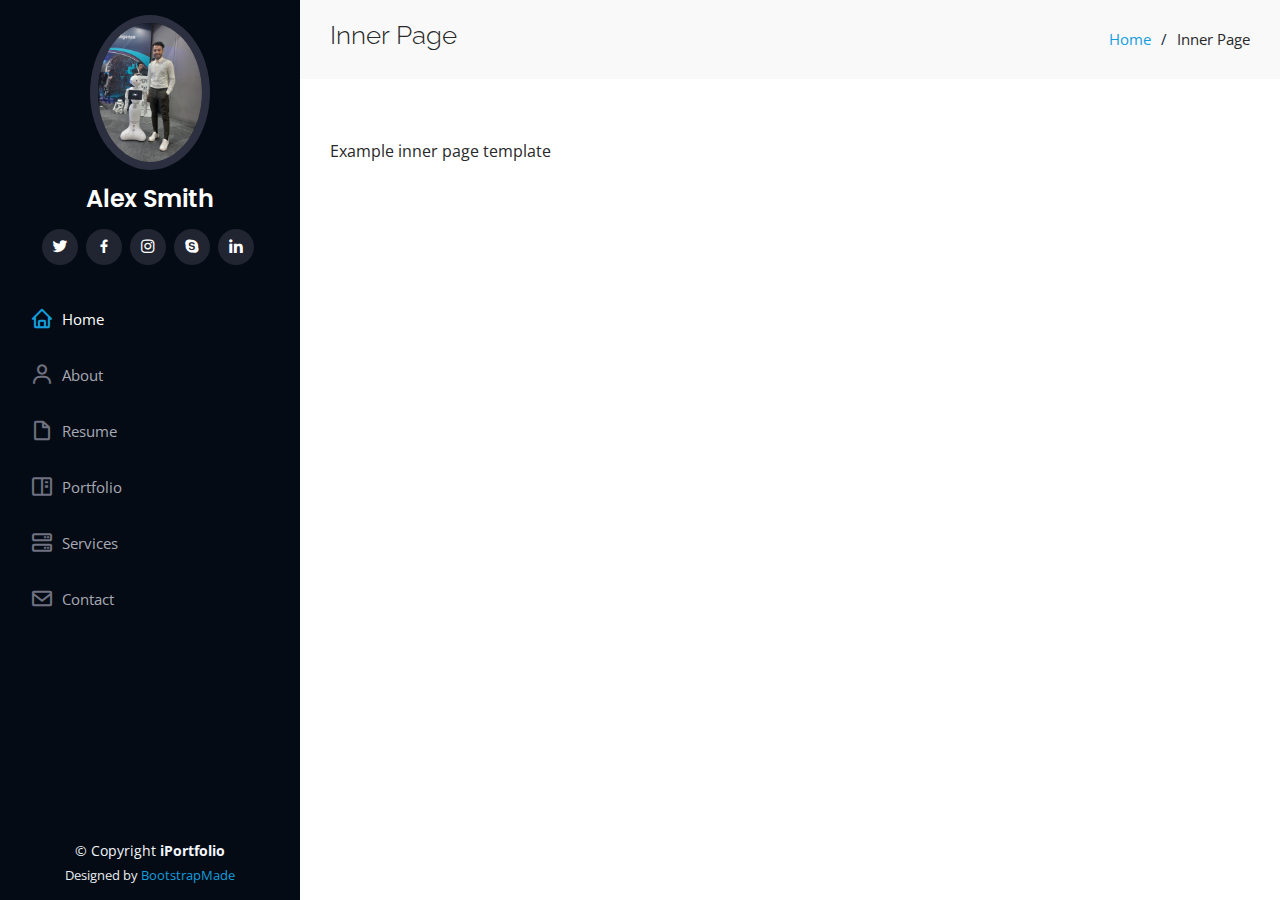
<file: inner-page.html>
<!DOCTYPE html>
<html lang="en">

<head>
  <meta charset="utf-8">
  <meta content="width=device-width, initial-scale=1.0" name="viewport">

  <title>Inner Page - iPortfolio Bootstrap Template</title>
  <meta content="" name="description">
  <meta content="" name="keywords">

  <!-- Favicons -->
  <link href="assets/img/favicon.png" rel="icon">
  <link href="assets/img/apple-touch-icon.png" rel="apple-touch-icon">

  <!-- Google Fonts -->
  <link href="https://fonts.googleapis.com/css?family=Open+Sans:300,300i,400,400i,600,600i,700,700i|Raleway:300,300i,400,400i,500,500i,600,600i,700,700i|Poppins:300,300i,400,400i,500,500i,600,600i,700,700i" rel="stylesheet">

  <!-- Vendor CSS Files -->
  <link href="assets/vendor/aos/aos.css" rel="stylesheet">
  <link href="assets/vendor/bootstrap/css/bootstrap.min.css" rel="stylesheet">
  <link href="assets/vendor/bootstrap-icons/bootstrap-icons.css" rel="stylesheet">
  <link href="assets/vendor/boxicons/css/boxicons.min.css" rel="stylesheet">
  <link href="assets/vendor/glightbox/css/glightbox.min.css" rel="stylesheet">
  <link href="assets/vendor/swiper/swiper-bundle.min.css" rel="stylesheet">

  <!-- Template Main CSS File -->
  <link href="assets/css/style.css" rel="stylesheet">

  <!-- =======================================================
  * Template Name: iPortfolio
  * Updated: Jan 29 2024 with Bootstrap v5.3.2
  * Template URL: https://bootstrapmade.com/iportfolio-bootstrap-portfolio-websites-template/
  * Author: BootstrapMade.com
  * License: https://bootstrapmade.com/license/
  ======================================================== -->
</head>

<body>

  <!-- ======= Mobile nav toggle button ======= -->
  <i class="bi bi-list mobile-nav-toggle d-xl-none"></i>

  <!-- ======= Header ======= -->
  <header id="header">
    <div class="d-flex flex-column">

      <div class="profile">
        <img src="assets/img/profile-img.jpg" alt="" class="img-fluid rounded-circle">
        <h1 class="text-light"><a href="index.html">Alex Smith</a></h1>
        <div class="social-links mt-3 text-center">
          <a href="#" class="twitter"><i class="bx bxl-twitter"></i></a>
          <a href="#" class="facebook"><i class="bx bxl-facebook"></i></a>
          <a href="#" class="instagram"><i class="bx bxl-instagram"></i></a>
          <a href="#" class="google-plus"><i class="bx bxl-skype"></i></a>
          <a href="#" class="linkedin"><i class="bx bxl-linkedin"></i></a>
        </div>
      </div>

      <nav id="navbar" class="nav-menu navbar">
        <ul>
          <li><a href="#hero" class="nav-link scrollto active"><i class="bx bx-home"></i> <span>Home</span></a></li>
          <li><a href="#about" class="nav-link scrollto"><i class="bx bx-user"></i> <span>About</span></a></li>
          <li><a href="#resume" class="nav-link scrollto"><i class="bx bx-file-blank"></i> <span>Resume</span></a></li>
          <li><a href="#portfolio" class="nav-link scrollto"><i class="bx bx-book-content"></i> <span>Portfolio</span></a></li>
          <li><a href="#services" class="nav-link scrollto"><i class="bx bx-server"></i> <span>Services</span></a></li>
          <li><a href="#contact" class="nav-link scrollto"><i class="bx bx-envelope"></i> <span>Contact</span></a></li>
        </ul>
      </nav><!-- .nav-menu -->
    </div>
  </header><!-- End Header -->

  <main id="main">

    <!-- ======= Breadcrumbs ======= -->
    <section class="breadcrumbs">
      <div class="container">

        <div class="d-flex justify-content-between align-items-center">
          <h2>Inner Page</h2>
          <ol>
            <li><a href="index.html">Home</a></li>
            <li>Inner Page</li>
          </ol>
        </div>

      </div>
    </section><!-- End Breadcrumbs -->

    <section class="inner-page">
      <div class="container">
        <p>
          Example inner page template
        </p>
      </div>
    </section>

  </main><!-- End #main -->

  <!-- ======= Footer ======= -->
  <footer id="footer">
    <div class="container">
      <div class="copyright">
        &copy; Copyright <strong><span>iPortfolio</span></strong>
      </div>
      <div class="credits">
        <!-- All the links in the footer should remain intact. -->
        <!-- You can delete the links only if you purchased the pro version. -->
        <!-- Licensing information: https://bootstrapmade.com/license/ -->
        <!-- Purchase the pro version with working PHP/AJAX contact form: https://bootstrapmade.com/iportfolio-bootstrap-portfolio-websites-template/ -->
        Designed by <a href="https://bootstrapmade.com/">BootstrapMade</a>
      </div>
    </div>
  </footer><!-- End  Footer -->

  <a href="#" class="back-to-top d-flex align-items-center justify-content-center"><i class="bi bi-arrow-up-short"></i></a>

  <!-- Vendor JS Files -->
  <script src="assets/vendor/purecounter/purecounter_vanilla.js"></script>
  <script src="assets/vendor/aos/aos.js"></script>
  <script src="assets/vendor/bootstrap/js/bootstrap.bundle.min.js"></script>
  <script src="assets/vendor/glightbox/js/glightbox.min.js"></script>
  <script src="assets/vendor/isotope-layout/isotope.pkgd.min.js"></script>
  <script src="assets/vendor/swiper/swiper-bundle.min.js"></script>
  <script src="assets/vendor/typed.js/typed.umd.js"></script>
  <script src="assets/vendor/waypoints/noframework.waypoints.js"></script>
  <script src="assets/vendor/php-email-form/validate.js"></script>

  <!-- Template Main JS File -->
  <script src="assets/js/main.js"></script>

</body>

</html>
</file>
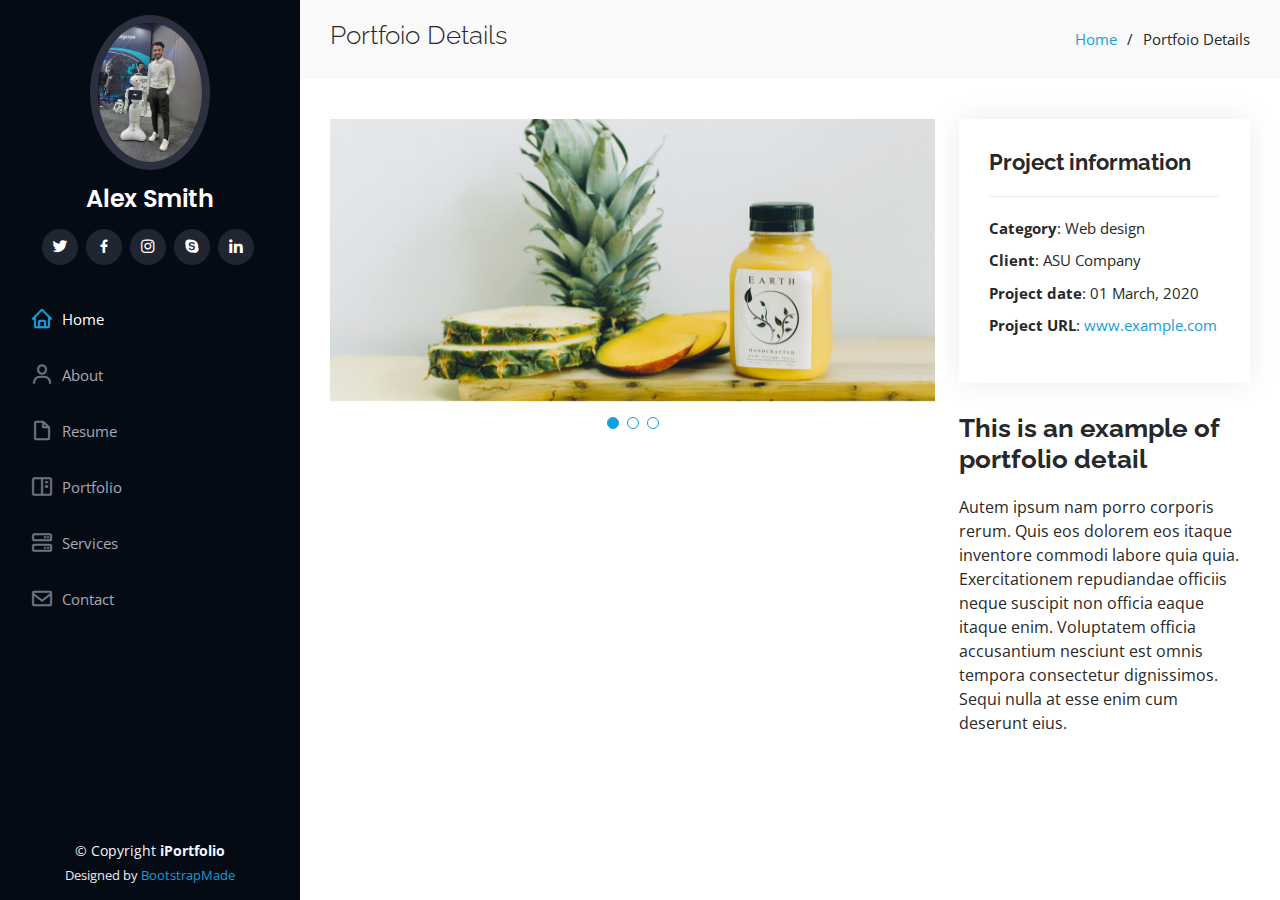
<file: portfolio-details.html>
<!DOCTYPE html>
<html lang="en">

<head>
  <meta charset="utf-8">
  <meta content="width=device-width, initial-scale=1.0" name="viewport">

  <title>Portfolio Details - iPortfolio Bootstrap Template</title>
  <meta content="" name="description">
  <meta content="" name="keywords">

  <!-- Favicons -->
  <link href="assets/img/favicon.png" rel="icon">
  <link href="assets/img/apple-touch-icon.png" rel="apple-touch-icon">

  <!-- Google Fonts -->
  <link href="https://fonts.googleapis.com/css?family=Open+Sans:300,300i,400,400i,600,600i,700,700i|Raleway:300,300i,400,400i,500,500i,600,600i,700,700i|Poppins:300,300i,400,400i,500,500i,600,600i,700,700i" rel="stylesheet">

  <!-- Vendor CSS Files -->
  <link href="assets/vendor/aos/aos.css" rel="stylesheet">
  <link href="assets/vendor/bootstrap/css/bootstrap.min.css" rel="stylesheet">
  <link href="assets/vendor/bootstrap-icons/bootstrap-icons.css" rel="stylesheet">
  <link href="assets/vendor/boxicons/css/boxicons.min.css" rel="stylesheet">
  <link href="assets/vendor/glightbox/css/glightbox.min.css" rel="stylesheet">
  <link href="assets/vendor/swiper/swiper-bundle.min.css" rel="stylesheet">

  <!-- Template Main CSS File -->
  <link href="assets/css/style.css" rel="stylesheet">

  <!-- =======================================================
  * Template Name: iPortfolio
  * Updated: Jan 29 2024 with Bootstrap v5.3.2
  * Template URL: https://bootstrapmade.com/iportfolio-bootstrap-portfolio-websites-template/
  * Author: BootstrapMade.com
  * License: https://bootstrapmade.com/license/
  ======================================================== -->
</head>

<body>

  <!-- ======= Mobile nav toggle button ======= -->
  <i class="bi bi-list mobile-nav-toggle d-xl-none"></i>

  <!-- ======= Header ======= -->
  <header id="header">
    <div class="d-flex flex-column">

      <div class="profile">
        <img src="assets/img/profile-img.jpg" alt="" class="img-fluid rounded-circle">
        <h1 class="text-light"><a href="index.html">Alex Smith</a></h1>
        <div class="social-links mt-3 text-center">
          <a href="#" class="twitter"><i class="bx bxl-twitter"></i></a>
          <a href="#" class="facebook"><i class="bx bxl-facebook"></i></a>
          <a href="#" class="instagram"><i class="bx bxl-instagram"></i></a>
          <a href="#" class="google-plus"><i class="bx bxl-skype"></i></a>
          <a href="#" class="linkedin"><i class="bx bxl-linkedin"></i></a>
        </div>
      </div>

      <nav id="navbar" class="nav-menu navbar">
        <ul>
          <li><a href="#hero" class="nav-link scrollto active"><i class="bx bx-home"></i> <span>Home</span></a></li>
          <li><a href="#about" class="nav-link scrollto"><i class="bx bx-user"></i> <span>About</span></a></li>
          <li><a href="#resume" class="nav-link scrollto"><i class="bx bx-file-blank"></i> <span>Resume</span></a></li>
          <li><a href="#portfolio" class="nav-link scrollto"><i class="bx bx-book-content"></i> <span>Portfolio</span></a></li>
          <li><a href="#services" class="nav-link scrollto"><i class="bx bx-server"></i> <span>Services</span></a></li>
          <li><a href="#contact" class="nav-link scrollto"><i class="bx bx-envelope"></i> <span>Contact</span></a></li>
        </ul>
      </nav><!-- .nav-menu -->
    </div>
  </header><!-- End Header -->

  <main id="main">

    <!-- ======= Breadcrumbs ======= -->
    <section id="breadcrumbs" class="breadcrumbs">
      <div class="container">

        <div class="d-flex justify-content-between align-items-center">
          <h2>Portfoio Details</h2>
          <ol>
            <li><a href="index.html">Home</a></li>
            <li>Portfoio Details</li>
          </ol>
        </div>

      </div>
    </section><!-- End Breadcrumbs -->

    <!-- ======= Portfolio Details Section ======= -->
    <section id="portfolio-details" class="portfolio-details">
      <div class="container">

        <div class="row gy-4">

          <div class="col-lg-8">
            <div class="portfolio-details-slider swiper">
              <div class="swiper-wrapper align-items-center">

                <div class="swiper-slide">
                  <img src="assets/img/portfolio/portfolio-details-1.jpg" alt="">
                </div>

                <div class="swiper-slide">
                  <img src="assets/img/portfolio/portfolio-details-2.jpg" alt="">
                </div>

                <div class="swiper-slide">
                  <img src="assets/img/portfolio/portfolio-details-3.jpg" alt="">
                </div>

              </div>
              <div class="swiper-pagination"></div>
            </div>
          </div>

          <div class="col-lg-4">
            <div class="portfolio-info">
              <h3>Project information</h3>
              <ul>
                <li><strong>Category</strong>: Web design</li>
                <li><strong>Client</strong>: ASU Company</li>
                <li><strong>Project date</strong>: 01 March, 2020</li>
                <li><strong>Project URL</strong>: <a href="#">www.example.com</a></li>
              </ul>
            </div>
            <div class="portfolio-description">
              <h2>This is an example of portfolio detail</h2>
              <p>
                Autem ipsum nam porro corporis rerum. Quis eos dolorem eos itaque inventore commodi labore quia quia. Exercitationem repudiandae officiis neque suscipit non officia eaque itaque enim. Voluptatem officia accusantium nesciunt est omnis tempora consectetur dignissimos. Sequi nulla at esse enim cum deserunt eius.
              </p>
            </div>
          </div>

        </div>

      </div>
    </section><!-- End Portfolio Details Section -->

  </main><!-- End #main -->

  <!-- ======= Footer ======= -->
  <footer id="footer">
    <div class="container">
      <div class="copyright">
        &copy; Copyright <strong><span>iPortfolio</span></strong>
      </div>
      <div class="credits">
        <!-- All the links in the footer should remain intact. -->
        <!-- You can delete the links only if you purchased the pro version. -->
        <!-- Licensing information: https://bootstrapmade.com/license/ -->
        <!-- Purchase the pro version with working PHP/AJAX contact form: https://bootstrapmade.com/iportfolio-bootstrap-portfolio-websites-template/ -->
        Designed by <a href="https://bootstrapmade.com/">BootstrapMade</a>
      </div>
    </div>
  </footer><!-- End  Footer -->

  <a href="#" class="back-to-top d-flex align-items-center justify-content-center"><i class="bi bi-arrow-up-short"></i></a>

  <!-- Vendor JS Files -->
  <script src="assets/vendor/purecounter/purecounter_vanilla.js"></script>
  <script src="assets/vendor/aos/aos.js"></script>
  <script src="assets/vendor/bootstrap/js/bootstrap.bundle.min.js"></script>
  <script src="assets/vendor/glightbox/js/glightbox.min.js"></script>
  <script src="assets/vendor/isotope-layout/isotope.pkgd.min.js"></script>
  <script src="assets/vendor/swiper/swiper-bundle.min.js"></script>
  <script src="assets/vendor/typed.js/typed.umd.js"></script>
  <script src="assets/vendor/waypoints/noframework.waypoints.js"></script>
  <script src="assets/vendor/php-email-form/validate.js"></script>

  <!-- Template Main JS File -->
  <script src="assets/js/main.js"></script>

</body>

</html>
</file>
<file: assets/css/style.css>
/**
* Template Name: iPortfolio
* Updated: Jan 29 2024 with Bootstrap v5.3.2
* Template URL: https://bootstrapmade.com/iportfolio-bootstrap-portfolio-websites-template/
* Author: BootstrapMade.com
* License: https://bootstrapmade.com/license/
*/

/*--------------------------------------------------------------
# General
--------------------------------------------------------------*/
body {
  font-family: "Open Sans", sans-serif;
  color: #272829;
}

a {
  color: #149ddd;
  text-decoration: none;
}

a:hover {
  color: #37b3ed;
  text-decoration: none;
}

h1,
h2,
h3,
h4,
h5,
h6 {
  font-family: "Raleway", sans-serif;
}

/*--------------------------------------------------------------
# Back to top button
--------------------------------------------------------------*/
.back-to-top {
  position: fixed;
  visibility: hidden;
  opacity: 0;
  right: 15px;
  bottom: 15px;
  z-index: 996;
  background: #149ddd;
  width: 40px;
  height: 40px;
  border-radius: 50px;
  transition: all 0.4s;
}

.back-to-top i {
  font-size: 28px;
  color: #fff;
  line-height: 0;
}

.back-to-top:hover {
  background: #2eafec;
  color: #fff;
}

.back-to-top.active {
  visibility: visible;
  opacity: 1;
}

/*--------------------------------------------------------------
# Header
--------------------------------------------------------------*/
#header {
  position: fixed;
  top: 0;
  left: 0;
  bottom: 0;
  width: 300px;
  transition: all ease-in-out 0.5s;
  z-index: 9997;
  transition: all 0.5s;
  padding: 0 15px;
  background: #040b14;
  overflow-y: auto;
}

#header .profile img {
  margin: 15px auto;
  display: block;
  width: 120px;
  border: 8px solid #2c2f3f;
}

#header .profile h1 {
  font-size: 24px;
  margin: 0;
  padding: 0;
  font-weight: 600;
  -moz-text-align-last: center;
  text-align-last: center;
  font-family: "Poppins", sans-serif;
}

#header .profile h1 a,
#header .profile h1 a:hover {
  color: #fff;
  text-decoration: none;
}

#header .profile .social-links a {
  font-size: 18px;
  display: inline-block;
  background: #212431;
  color: #fff;
  line-height: 1;
  padding: 8px 0;
  margin-right: 4px;
  border-radius: 50%;
  text-align: center;
  width: 36px;
  height: 36px;
  transition: 0.3s;
}

#header .profile .social-links a:hover {
  background: #149ddd;
  color: #fff;
  text-decoration: none;
}

#main {
  margin-left: 300px;
}

.container,
.container-fluid {
  padding-left: 30px;
  padding-right: 30px;
}

@media (max-width: 1199px) {
  #header {
    left: -300px;
  }

  #main {
    margin-left: 0;
  }

  .container,
  .container-fluid {
    padding-left: 12px;
    padding-right: 12px;
  }
}

/*--------------------------------------------------------------
# Navigation Menu
--------------------------------------------------------------*/
/* Desktop Navigation */
.nav-menu {
  padding: 30px 0 0 0;
}

.nav-menu * {
  margin: 0;
  padding: 0;
  list-style: none;
}

.nav-menu>ul>li {
  position: relative;
  white-space: nowrap;
}

.nav-menu a,
.nav-menu a:focus {
  display: flex;
  align-items: center;
  color: #a8a9b4;
  padding: 12px 15px;
  margin-bottom: 8px;
  transition: 0.3s;
  font-size: 15px;
}

.nav-menu a i,
.nav-menu a:focus i {
  font-size: 24px;
  padding-right: 8px;
  color: #6f7180;
}

.nav-menu a:hover,
.nav-menu .active,
.nav-menu .active:focus,
.nav-menu li:hover>a {
  text-decoration: none;
  color: #fff;
}

.nav-menu a:hover i,
.nav-menu .active i,
.nav-menu .active:focus i,
.nav-menu li:hover>a i {
  color: #149ddd;
}

/* Mobile Navigation */
.mobile-nav-toggle {
  position: fixed;
  right: 15px;
  top: 15px;
  z-index: 9998;
  border: 0;
  font-size: 24px;
  transition: all 0.4s;
  outline: none !important;
  background-color: #149ddd;
  color: #fff;
  width: 40px;
  height: 40px;
  display: inline-flex;
  align-items: center;
  justify-content: center;
  line-height: 0;
  border-radius: 50px;
  cursor: pointer;
}

.mobile-nav-active {
  overflow: hidden;
}

.mobile-nav-active #header {
  left: 0;
}

/*--------------------------------------------------------------
# Hero Section
--------------------------------------------------------------*/
#hero {
  width: 100%;
  height: 100vh;
  background: url("../img/HyxciV.jpg") top center;
  background-size:cover;
}

#hero:before {
  content: "";
  background: rgba(5, 13, 24, 0.3);
  position: absolute;
  bottom: 0;
  top: 0;
  left: 0;
  right: 0;
  z-index: 1;
}

#hero .hero-container {
  /* position: relative; */
  z-index: 2;
  min-width: 300px;
  padding: auto;
}

#hero h1 {
  margin: 0 0 10px 0;
  font-size: 64px;
  font-weight: 800;
  line-height: 56px;
  color: #ffffff;
}

#hero p {
  color: #000000;
  margin-bottom: 50px;
  font-size: 26px;
  font-family: "Poppins", sans-serif;
}

#hero p span {
  color: #ffffff;
  padding-bottom: 4px;
  letter-spacing: 1px;
  font-weight: 700;
  border-bottom: 5px solid #1600a7;
}

@media (min-width: 1024px) {
  #hero {
    background-attachment: fixed;
  }
}

@media (max-width: 768px) {
  #hero h1 {
    font-size: 28px;
    line-height: 36px;
  }

  #hero h2 {
    font-size: 18px;
    line-height: 24px;
    margin-bottom: 30px;
  }
}

/*--------------------------------------------------------------
# Sections General
--------------------------------------------------------------*/
section {
  padding: 60px 0;
  overflow: hidden;
}

.section-bg {
  background: #f5f8fd;
}

.section-title {
  padding-bottom: 30px;
}

.section-title h2 {
  font-size: 32px;
  font-weight: bold;
  margin-bottom: 20px;
  padding-bottom: 20px;
  position: relative;
  color: #173b6c;
}

.section-title h2::after {
  content: "";
  position: absolute;
  display: block;
  width: 50px;
  height: 3px;
  background: #149ddd;
  bottom: 0;
  left: 0;
}

.section-title p {
  margin-bottom: 0;
}

/*--------------------------------------------------------------
# About
--------------------------------------------------------------*/
.about .content h3 {
  font-weight: 700;
  font-size: 26px;
  color: #173b6c;
}

.about .content ul {
  list-style: none;
  padding: 0;
}

.about .content ul li {
  margin-bottom: 20px;
  display: flex;
  align-items: center;
}

.about .content ul strong {
  margin-right: 10px;
}

.about .content ul i {
  font-size: 16px;
  margin-right: 5px;
  color: #149ddd;
  line-height: 0;
}

.about .content p:last-child {
  margin-bottom: 0;
}

/*--------------------------------------------------------------
# Facts
--------------------------------------------------------------*/
.facts {
  padding-bottom: 30px;
}

.facts .count-box {
  padding: 30px;
  width: 100%;
}

.facts .count-box i {
  display: block;
  font-size: 44px;
  color: #149ddd;
  float: left;
  line-height: 0;
}

.facts .count-box span {
  font-size: 48px;
  line-height: 40px;
  display: block;
  font-weight: 700;
  color: #050d18;
  margin-left: 60px;
}

.facts .count-box p {
  padding: 15px 0 0 0;
  margin: 0 0 0 60px;
  font-family: "Raleway", sans-serif;
  font-size: 14px;
  color: #122f57;
}

.facts .count-box a {
  font-weight: 600;
  display: block;
  margin-top: 20px;
  color: #122f57;
  font-size: 15px;
  font-family: "Poppins", sans-serif;
  transition: ease-in-out 0.3s;
}

.facts .count-box a:hover {
  color: #1f5297;
}

/*--------------------------------------------------------------
# Akills
--------------------------------------------------------------*/
.skills .progress {
  height: 60px;
  display: block;
  background: none;
  border-radius: 0;
}

.skills .progress .skill {
  padding: 0;
  margin: 0 0 6px 0;
  text-transform: uppercase;
  display: block;
  font-weight: 600;
  font-family: "Poppins", sans-serif;
  color: #050d18;
}

.skills .progress .skill .val {
  float: right;
  font-style: normal;
}

.skills .progress-bar-wrap {
  background: #dce8f8;
  height: 10px;
}

.skills .progress-bar {
  width: 1px;
  height: 10px;
  transition: 0.9s;
  background-color: #149ddd;
}

/*--------------------------------------------------------------
# Resume
--------------------------------------------------------------*/
.resume .resume-title {
  font-size: 26px;
  font-weight: 700;
  margin-top: 20px;
  margin-bottom: 20px;
  color: #050d18;
}

.resume .resume-item {
  padding: 0 0 20px 20px;
  margin-top: -2px;
  border-left: 2px solid #1f5297;
  position: relative;
}

.resume .resume-item h4 {
  line-height: 18px;
  font-size: 18px;
  font-weight: 600;
  text-transform: uppercase;
  font-family: "Poppins", sans-serif;
  color: #050d18;
  margin-bottom: 10px;
}

.resume .resume-item h5 {
  font-size: 16px;
  background: #e4edf9;
  padding: 5px 15px;
  display: inline-block;
  font-weight: 600;
  margin-bottom: 10px;
}

.resume .resume-item ul {
  padding-left: 20px;
}

.resume .resume-item ul li {
  padding-bottom: 10px;
}

.resume .resume-item:last-child {
  padding-bottom: 0;
}

.resume .resume-item::before {
  content: "";
  position: absolute;
  width: 16px;
  height: 16px;
  border-radius: 50px;
  left: -9px;
  top: 0;
  background: #fff;
  border: 2px solid #1f5297;
}

/*--------------------------------------------------------------
# Portfolio
--------------------------------------------------------------*/
.portfolio .portfolio-item {
  margin-bottom: 30px;
}

.portfolio #portfolio-flters {
  padding: 0;
  margin: 0 auto 35px auto;
  list-style: none;
  text-align: center;
  background: #fff;
  border-radius: 50px;
  padding: 2px 15px;
}

.portfolio #portfolio-flters li {
  cursor: pointer;
  display: inline-block;
  padding: 10px 15px 8px 15px;
  font-size: 14px;
  font-weight: 600;
  line-height: 1;
  text-transform: uppercase;
  color: #272829;
  margin-bottom: 5px;
  transition: all 0.3s ease-in-out;
}

.portfolio #portfolio-flters li:hover,
.portfolio #portfolio-flters li.filter-active {
  color: #149ddd;
}

.portfolio #portfolio-flters li:last-child {
  margin-right: 0;
}

.portfolio .portfolio-wrap {
  transition: 0.3s;
  position: relative;
  overflow: hidden;
  z-index: 1;
}

.portfolio .portfolio-wrap::before {
  content: "";
  background: rgba(255, 255, 255, 0.5);
  position: absolute;
  left: 0;
  right: 0;
  top: 0;
  bottom: 0;
  transition: all ease-in-out 0.3s;
  z-index: 2;
  opacity: 0;
}

.portfolio .portfolio-wrap .portfolio-links {
  opacity: 1;
  left: 0;
  right: 0;
  bottom: -60px;
  z-index: 3;
  position: absolute;
  transition: all ease-in-out 0.3s;
  display: flex;
  justify-content: center;
}

.portfolio .portfolio-wrap .portfolio-links a {
  color: #fff;
  font-size: 28px;
  text-align: center;
  background: rgba(20, 157, 221, 0.75);
  transition: 0.3s;
  width: 50%;
}

.portfolio .portfolio-wrap .portfolio-links a:hover {
  background: rgba(20, 157, 221, 0.95);
}

.portfolio .portfolio-wrap .portfolio-links a+a {
  border-left: 1px solid #37b3ed;
}

.portfolio .portfolio-wrap:hover::before {
  top: 0;
  left: 0;
  right: 0;
  bottom: 0;
  opacity: 1;
}

.portfolio .portfolio-wrap:hover .portfolio-links {
  opacity: 1;
  bottom: 0;
}

/*--------------------------------------------------------------
# Portfolio Details
--------------------------------------------------------------*/
.portfolio-details {
  padding-top: 40px;
}

.portfolio-details .portfolio-details-slider img {
  width: 100%;
}

.portfolio-details .portfolio-details-slider .swiper-pagination {
  margin-top: 20px;
  position: relative;
}

.portfolio-details .portfolio-details-slider .swiper-pagination .swiper-pagination-bullet {
  width: 12px;
  height: 12px;
  background-color: #fff;
  opacity: 1;
  border: 1px solid #149ddd;
}

.portfolio-details .portfolio-details-slider .swiper-pagination .swiper-pagination-bullet-active {
  background-color: #149ddd;
}

.portfolio-details .portfolio-info {
  padding: 30px;
  box-shadow: 0px 0 30px rgba(5, 13, 24, 0.08);
}

.portfolio-details .portfolio-info h3 {
  font-size: 22px;
  font-weight: 700;
  margin-bottom: 20px;
  padding-bottom: 20px;
  border-bottom: 1px solid #eee;
}

.portfolio-details .portfolio-info ul {
  list-style: none;
  padding: 0;
  font-size: 15px;
}

.portfolio-details .portfolio-info ul li+li {
  margin-top: 10px;
}

.portfolio-details .portfolio-description {
  padding-top: 30px;
}

.portfolio-details .portfolio-description h2 {
  font-size: 26px;
  font-weight: 700;
  margin-bottom: 20px;
}

.portfolio-details .portfolio-description p {
  padding: 0;
}

/*--------------------------------------------------------------
# Services
--------------------------------------------------------------*/
.services .icon-box {
  margin-bottom: 20px;
}

.services .icon {
  float: left;
  display: flex;
  align-items: center;
  justify-content: center;
  width: 54px;
  height: 54px;
  background: #149ddd;
  border-radius: 50%;
  transition: 0.5s;
  border: 1px solid #149ddd;
}

.services .icon i {
  color: #fff;
  font-size: 24px;
  line-height: 0;
}

.services .icon-box:hover .icon {
  background: #fff;
}

.services .icon-box:hover .icon i {
  color: #149ddd;
}

.services .title {
  margin-left: 80px;
  font-weight: 700;
  margin-bottom: 15px;
  font-size: 18px;
}

.services .title a {
  color: #343a40;
}

.services .title a:hover {
  color: #149ddd;
}

.services .description {
  margin-left: 80px;
  line-height: 24px;
  font-size: 14px;
}

/*--------------------------------------------------------------
# Testimonials
--------------------------------------------------------------*/
.testimonials .testimonials-carousel,
.testimonials .testimonials-slider {
  overflow: hidden;
}

.testimonials .testimonial-item {
  box-sizing: content-box;
  text-align: center;
  min-height: 320px;
}

.testimonials .testimonial-item .testimonial-img {
  width: 90px;
  border-radius: 50%;
  margin: 0 auto;
}

.testimonials .testimonial-item h3 {
  font-size: 18px;
  font-weight: bold;
  margin: 10px 0 5px 0;
  color: #111;
}

.testimonials .testimonial-item h4 {
  font-size: 14px;
  color: #999;
  margin: 0;
}

.testimonials .testimonial-item .quote-icon-left,
.testimonials .testimonial-item .quote-icon-right {
  color: #c3e8fa;
  font-size: 26px;
}

.testimonials .testimonial-item .quote-icon-left {
  display: inline-block;
  left: -5px;
  position: relative;
}

.testimonials .testimonial-item .quote-icon-right {
  display: inline-block;
  right: -5px;
  position: relative;
  top: 10px;
}

.testimonials .testimonial-item p {
  font-style: italic;
  margin: 0 15px 15px 15px;
  padding: 20px;
  background: #fff;
  position: relative;
  margin-bottom: 35px;
  border-radius: 6px;
  box-shadow: 0px 2px 15px rgba(0, 0, 0, 0.1);
}

.testimonials .testimonial-item p::after {
  content: "";
  width: 0;
  height: 0;
  border-top: 20px solid #fff;
  border-right: 20px solid transparent;
  border-left: 20px solid transparent;
  position: absolute;
  bottom: -20px;
  left: calc(50% - 20px);
}

.testimonials .swiper-pagination {
  margin-top: 20px;
  position: relative;
}

.testimonials .swiper-pagination .swiper-pagination-bullet {
  width: 12px;
  height: 12px;
  background-color: #fff;
  opacity: 1;
  border: 1px solid #149ddd;
}

.testimonials .swiper-pagination .swiper-pagination-bullet-active {
  background-color: #149ddd;
}

/*--------------------------------------------------------------
# Contact
--------------------------------------------------------------*/
.contact {
  padding-bottom: 130px;
}

.contact .info {
  padding: 30px;
  background: #fff;
  width: 100%;
  box-shadow: 0 0 24px 0 rgba(0, 0, 0, 0.12);
}

.contact .info i {
  font-size: 20px;
  color: #149ddd;
  float: left;
  width: 44px;
  height: 44px;
  background: #dff3fc;
  display: flex;
  justify-content: center;
  align-items: center;
  border-radius: 50px;
  transition: all 0.3s ease-in-out;
}

.contact .info h4 {
  padding: 0 0 0 60px;
  font-size: 22px;
  font-weight: 600;
  margin-bottom: 5px;
  color: #050d18;
}

.contact .info p {
  padding: 0 0 10px 60px;
  margin-bottom: 20px;
  font-size: 14px;
  color: #173b6c;
}

.contact .info .email p {
  padding-top: 5px;
}

.contact .info .social-links {
  padding-left: 60px;
}

.contact .info .social-links a {
  font-size: 18px;
  display: inline-block;
  background: #333;
  color: #fff;
  line-height: 1;
  padding: 8px 0;
  border-radius: 50%;
  text-align: center;
  width: 36px;
  height: 36px;
  transition: 0.3s;
  margin-right: 10px;
}

.contact .info .social-links a:hover {
  background: #149ddd;
  color: #fff;
}

.contact .info .email:hover i,
.contact .info .address:hover i,
.contact .info .phone:hover i {
  background: #149ddd;
  color: #fff;
}

.contact .php-email-form {
  width: 100%;
  padding: 30px;
  background: #fff;
  box-shadow: 0 0 24px 0 rgba(0, 0, 0, 0.12);
}

.contact .php-email-form .form-group {
  padding-bottom: 8px;
}

.contact .php-email-form .validate {
  display: none;
  color: red;
  margin: 0 0 15px 0;
  font-weight: 400;
  font-size: 13px;
}

.contact .php-email-form .error-message {
  display: none;
  color: #fff;
  background: #ed3c0d;
  text-align: left;
  padding: 15px;
  font-weight: 600;
}

.contact .php-email-form .error-message br+br {
  margin-top: 25px;
}

.contact .php-email-form .sent-message {
  display: none;
  color: #fff;
  background: #18d26e;
  text-align: center;
  padding: 15px;
  font-weight: 600;
}

.contact .php-email-form .loading {
  display: none;
  background: #fff;
  text-align: center;
  padding: 15px;
}

.contact .php-email-form .loading:before {
  content: "";
  display: inline-block;
  border-radius: 50%;
  width: 24px;
  height: 24px;
  margin: 0 10px -6px 0;
  border: 3px solid #18d26e;
  border-top-color: #eee;
  animation: animate-loading 1s linear infinite;
}

.contact .php-email-form .form-group {
  margin-bottom: 15px;
}

.contact .php-email-form label {
  padding-bottom: 8px;
}

.contact .php-email-form input,
.contact .php-email-form textarea {
  border-radius: 0;
  box-shadow: none;
  font-size: 14px;
}

.contact .php-email-form input {
  height: 44px;
}

.contact .php-email-form textarea {
  padding: 10px 15px;
}

.contact .php-email-form button[type=submit] {
  background: #149ddd;
  border: 0;
  padding: 10px 24px;
  color: #fff;
  transition: 0.4s;
  border-radius: 4px;
}

.contact .php-email-form button[type=submit]:hover {
  background: #37b3ed;
}

@keyframes animate-loading {
  0% {
    transform: rotate(0deg);
  }

  100% {
    transform: rotate(360deg);
  }
}

/*--------------------------------------------------------------
# Breadcrumbs
--------------------------------------------------------------*/
.breadcrumbs {
  padding: 20px 0;
  background: #f9f9f9;
}

.breadcrumbs h2 {
  font-size: 26px;
  font-weight: 300;
}

.breadcrumbs ol {
  display: flex;
  flex-wrap: wrap;
  list-style: none;
  padding: 0;
  margin: 0;
  font-size: 15px;
}

.breadcrumbs ol li+li {
  padding-left: 10px;
}

.breadcrumbs ol li+li::before {
  display: inline-block;
  padding-right: 10px;
  color: #0e2442;
  content: "/";
}

@media (max-width: 768px) {
  .breadcrumbs .d-flex {
    display: block !important;
  }

  .breadcrumbs ol {
    display: block;
  }

  .breadcrumbs ol li {
    display: inline-block;
  }
}

/*--------------------------------------------------------------
# Footer
--------------------------------------------------------------*/
#footer {
  padding: 15px;
  color: #f4f6fd;
  font-size: 14px;
  position: fixed;
  left: 0;
  bottom: 0;
  width: 300px;
  z-index: 9999;
  background: #040b14;
}

#footer .copyright {
  text-align: center;
}

#footer .credits {
  padding-top: 5px;
  text-align: center;
  font-size: 13px;
  color: #eaebf0;
}

@media (max-width: 1199px) {
  #footer {
    position: static;
    width: auto;
    padding-right: 20px 15px;
  }
}
</file>
<file: iPortfolio/assets/css/style.css>
/**
* Template Name: iPortfolio
* Updated: Jan 29 2024 with Bootstrap v5.3.2
* Template URL: https://bootstrapmade.com/iportfolio-bootstrap-portfolio-websites-template/
* Author: BootstrapMade.com
* License: https://bootstrapmade.com/license/
*/

/*--------------------------------------------------------------
# General
--------------------------------------------------------------*/
body {
  font-family: "Open Sans", sans-serif;
  color: #272829;
}

a {
  color: #149ddd;
  text-decoration: none;
}

a:hover {
  color: #37b3ed;
  text-decoration: none;
}

h1,
h2,
h3,
h4,
h5,
h6 {
  font-family: "Raleway", sans-serif;
}

/*--------------------------------------------------------------
# Back to top button
--------------------------------------------------------------*/
.back-to-top {
  position: fixed;
  visibility: hidden;
  opacity: 0;
  right: 15px;
  bottom: 15px;
  z-index: 996;
  background: #149ddd;
  width: 40px;
  height: 40px;
  border-radius: 50px;
  transition: all 0.4s;
}

.back-to-top i {
  font-size: 28px;
  color: #fff;
  line-height: 0;
}

.back-to-top:hover {
  background: #2eafec;
  color: #fff;
}

.back-to-top.active {
  visibility: visible;
  opacity: 1;
}

/*--------------------------------------------------------------
# Header
--------------------------------------------------------------*/
#header {
  position: fixed;
  top: 0;
  left: 0;
  bottom: 0;
  width: 300px;
  transition: all ease-in-out 0.5s;
  z-index: 9997;
  transition: all 0.5s;
  padding: 0 15px;
  background: #040b14;
  overflow-y: auto;
}

#header .profile img {
  margin: 15px auto;
  display: block;
  width: 120px;
  border: 8px solid #2c2f3f;
}

#header .profile h1 {
  font-size: 24px;
  margin: 0;
  padding: 0;
  font-weight: 600;
  -moz-text-align-last: center;
  text-align-last: center;
  font-family: "Poppins", sans-serif;
}

#header .profile h1 a,
#header .profile h1 a:hover {
  color: #fff;
  text-decoration: none;
}

#header .profile .social-links a {
  font-size: 18px;
  display: inline-block;
  background: #212431;
  color: #fff;
  line-height: 1;
  padding: 8px 0;
  margin-right: 4px;
  border-radius: 50%;
  text-align: center;
  width: 36px;
  height: 36px;
  transition: 0.3s;
}

#header .profile .social-links a:hover {
  background: #149ddd;
  color: #fff;
  text-decoration: none;
}

#main {
  margin-left: 300px;
}

.container,
.container-fluid {
  padding-left: 30px;
  padding-right: 30px;
}

@media (max-width: 1199px) {
  #header {
    left: -300px;
  }

  #main {
    margin-left: 0;
  }

  .container,
  .container-fluid {
    padding-left: 12px;
    padding-right: 12px;
  }
}

/*--------------------------------------------------------------
# Navigation Menu
--------------------------------------------------------------*/
/* Desktop Navigation */
.nav-menu {
  padding: 30px 0 0 0;
}

.nav-menu * {
  margin: 0;
  padding: 0;
  list-style: none;
}

.nav-menu>ul>li {
  position: relative;
  white-space: nowrap;
}

.nav-menu a,
.nav-menu a:focus {
  display: flex;
  align-items: center;
  color: #a8a9b4;
  padding: 12px 15px;
  margin-bottom: 8px;
  transition: 0.3s;
  font-size: 15px;
}

.nav-menu a i,
.nav-menu a:focus i {
  font-size: 24px;
  padding-right: 8px;
  color: #6f7180;
}

.nav-menu a:hover,
.nav-menu .active,
.nav-menu .active:focus,
.nav-menu li:hover>a {
  text-decoration: none;
  color: #fff;
}

.nav-menu a:hover i,
.nav-menu .active i,
.nav-menu .active:focus i,
.nav-menu li:hover>a i {
  color: #149ddd;
}

/* Mobile Navigation */
.mobile-nav-toggle {
  position: fixed;
  right: 15px;
  top: 15px;
  z-index: 9998;
  border: 0;
  font-size: 24px;
  transition: all 0.4s;
  outline: none !important;
  background-color: #149ddd;
  color: #fff;
  width: 40px;
  height: 40px;
  display: inline-flex;
  align-items: center;
  justify-content: center;
  line-height: 0;
  border-radius: 50px;
  cursor: pointer;
}

.mobile-nav-active {
  overflow: hidden;
}

.mobile-nav-active #header {
  left: 0;
}

/*--------------------------------------------------------------
# Hero Section
--------------------------------------------------------------*/
#hero {
  width: 100%;
  height: 100vh;
  background: url("../img/HyxciV.jpg") top center;
  background-size:cover;
}

#hero:before {
  content: "";
  background: rgba(5, 13, 24, 0.3);
  position: absolute;
  bottom: 0;
  top: 0;
  left: 0;
  right: 0;
  z-index: 1;
}

#hero .hero-container {
  /* position: relative; */
  z-index: 2;
  min-width: 300px;
  padding: auto;
}

#hero h1 {
  margin: 0 0 10px 0;
  font-size: 64px;
  font-weight: 800;
  line-height: 56px;
  color: #ffffff;
}

#hero p {
  color: #000000;
  margin-bottom: 50px;
  font-size: 26px;
  font-family: "Poppins", sans-serif;
}

#hero p span {
  color: #ffffff;
  padding-bottom: 4px;
  letter-spacing: 1px;
  font-weight: 700;
  border-bottom: 5px solid #1600a7;
}

@media (min-width: 1024px) {
  #hero {
    background-attachment: fixed;
  }
}

@media (max-width: 768px) {
  #hero h1 {
    font-size: 28px;
    line-height: 36px;
  }

  #hero h2 {
    font-size: 18px;
    line-height: 24px;
    margin-bottom: 30px;
  }
}

/*--------------------------------------------------------------
# Sections General
--------------------------------------------------------------*/
section {
  padding: 60px 0;
  overflow: hidden;
}

.section-bg {
  background: #f5f8fd;
}

.section-title {
  padding-bottom: 30px;
}

.section-title h2 {
  font-size: 32px;
  font-weight: bold;
  margin-bottom: 20px;
  padding-bottom: 20px;
  position: relative;
  color: #173b6c;
}

.section-title h2::after {
  content: "";
  position: absolute;
  display: block;
  width: 50px;
  height: 3px;
  background: #149ddd;
  bottom: 0;
  left: 0;
}

.section-title p {
  margin-bottom: 0;
}

/*--------------------------------------------------------------
# About
--------------------------------------------------------------*/
.about .content h3 {
  font-weight: 700;
  font-size: 26px;
  color: #173b6c;
}

.about .content ul {
  list-style: none;
  padding: 0;
}

.about .content ul li {
  margin-bottom: 20px;
  display: flex;
  align-items: center;
}

.about .content ul strong {
  margin-right: 10px;
}

.about .content ul i {
  font-size: 16px;
  margin-right: 5px;
  color: #149ddd;
  line-height: 0;
}

.about .content p:last-child {
  margin-bottom: 0;
}

/*--------------------------------------------------------------
# Facts
--------------------------------------------------------------*/
.facts {
  padding-bottom: 30px;
}

.facts .count-box {
  padding: 30px;
  width: 100%;
}

.facts .count-box i {
  display: block;
  font-size: 44px;
  color: #149ddd;
  float: left;
  line-height: 0;
}

.facts .count-box span {
  font-size: 48px;
  line-height: 40px;
  display: block;
  font-weight: 700;
  color: #050d18;
  margin-left: 60px;
}

.facts .count-box p {
  padding: 15px 0 0 0;
  margin: 0 0 0 60px;
  font-family: "Raleway", sans-serif;
  font-size: 14px;
  color: #122f57;
}

.facts .count-box a {
  font-weight: 600;
  display: block;
  margin-top: 20px;
  color: #122f57;
  font-size: 15px;
  font-family: "Poppins", sans-serif;
  transition: ease-in-out 0.3s;
}

.facts .count-box a:hover {
  color: #1f5297;
}

/*--------------------------------------------------------------
# Akills
--------------------------------------------------------------*/
.skills .progress {
  height: 60px;
  display: block;
  background: none;
  border-radius: 0;
}

.skills .progress .skill {
  padding: 0;
  margin: 0 0 6px 0;
  text-transform: uppercase;
  display: block;
  font-weight: 600;
  font-family: "Poppins", sans-serif;
  color: #050d18;
}

.skills .progress .skill .val {
  float: right;
  font-style: normal;
}

.skills .progress-bar-wrap {
  background: #dce8f8;
  height: 10px;
}

.skills .progress-bar {
  width: 1px;
  height: 10px;
  transition: 0.9s;
  background-color: #149ddd;
}

/*--------------------------------------------------------------
# Resume
--------------------------------------------------------------*/
.resume .resume-title {
  font-size: 26px;
  font-weight: 700;
  margin-top: 20px;
  margin-bottom: 20px;
  color: #050d18;
}

.resume .resume-item {
  padding: 0 0 20px 20px;
  margin-top: -2px;
  border-left: 2px solid #1f5297;
  position: relative;
}

.resume .resume-item h4 {
  line-height: 18px;
  font-size: 18px;
  font-weight: 600;
  text-transform: uppercase;
  font-family: "Poppins", sans-serif;
  color: #050d18;
  margin-bottom: 10px;
}

.resume .resume-item h5 {
  font-size: 16px;
  background: #e4edf9;
  padding: 5px 15px;
  display: inline-block;
  font-weight: 600;
  margin-bottom: 10px;
}

.resume .resume-item ul {
  padding-left: 20px;
}

.resume .resume-item ul li {
  padding-bottom: 10px;
}

.resume .resume-item:last-child {
  padding-bottom: 0;
}

.resume .resume-item::before {
  content: "";
  position: absolute;
  width: 16px;
  height: 16px;
  border-radius: 50px;
  left: -9px;
  top: 0;
  background: #fff;
  border: 2px solid #1f5297;
}

/*--------------------------------------------------------------
# Portfolio
--------------------------------------------------------------*/
.portfolio .portfolio-item {
  margin-bottom: 30px;
}

.portfolio #portfolio-flters {
  padding: 0;
  margin: 0 auto 35px auto;
  list-style: none;
  text-align: center;
  background: #fff;
  border-radius: 50px;
  padding: 2px 15px;
}

.portfolio #portfolio-flters li {
  cursor: pointer;
  display: inline-block;
  padding: 10px 15px 8px 15px;
  font-size: 14px;
  font-weight: 600;
  line-height: 1;
  text-transform: uppercase;
  color: #272829;
  margin-bottom: 5px;
  transition: all 0.3s ease-in-out;
}

.portfolio #portfolio-flters li:hover,
.portfolio #portfolio-flters li.filter-active {
  color: #149ddd;
}

.portfolio #portfolio-flters li:last-child {
  margin-right: 0;
}

.portfolio .portfolio-wrap {
  transition: 0.3s;
  position: relative;
  overflow: hidden;
  z-index: 1;
}

.portfolio .portfolio-wrap::before {
  content: "";
  background: rgba(255, 255, 255, 0.5);
  position: absolute;
  left: 0;
  right: 0;
  top: 0;
  bottom: 0;
  transition: all ease-in-out 0.3s;
  z-index: 2;
  opacity: 0;
}

.portfolio .portfolio-wrap .portfolio-links {
  opacity: 1;
  left: 0;
  right: 0;
  bottom: -60px;
  z-index: 3;
  position: absolute;
  transition: all ease-in-out 0.3s;
  display: flex;
  justify-content: center;
}

.portfolio .portfolio-wrap .portfolio-links a {
  color: #fff;
  font-size: 28px;
  text-align: center;
  background: rgba(20, 157, 221, 0.75);
  transition: 0.3s;
  width: 50%;
}

.portfolio .portfolio-wrap .portfolio-links a:hover {
  background: rgba(20, 157, 221, 0.95);
}

.portfolio .portfolio-wrap .portfolio-links a+a {
  border-left: 1px solid #37b3ed;
}

.portfolio .portfolio-wrap:hover::before {
  top: 0;
  left: 0;
  right: 0;
  bottom: 0;
  opacity: 1;
}

.portfolio .portfolio-wrap:hover .portfolio-links {
  opacity: 1;
  bottom: 0;
}

/*--------------------------------------------------------------
# Portfolio Details
--------------------------------------------------------------*/
.portfolio-details {
  padding-top: 40px;
}

.portfolio-details .portfolio-details-slider img {
  width: 100%;
}

.portfolio-details .portfolio-details-slider .swiper-pagination {
  margin-top: 20px;
  position: relative;
}

.portfolio-details .portfolio-details-slider .swiper-pagination .swiper-pagination-bullet {
  width: 12px;
  height: 12px;
  background-color: #fff;
  opacity: 1;
  border: 1px solid #149ddd;
}

.portfolio-details .portfolio-details-slider .swiper-pagination .swiper-pagination-bullet-active {
  background-color: #149ddd;
}

.portfolio-details .portfolio-info {
  padding: 30px;
  box-shadow: 0px 0 30px rgba(5, 13, 24, 0.08);
}

.portfolio-details .portfolio-info h3 {
  font-size: 22px;
  font-weight: 700;
  margin-bottom: 20px;
  padding-bottom: 20px;
  border-bottom: 1px solid #eee;
}

.portfolio-details .portfolio-info ul {
  list-style: none;
  padding: 0;
  font-size: 15px;
}

.portfolio-details .portfolio-info ul li+li {
  margin-top: 10px;
}

.portfolio-details .portfolio-description {
  padding-top: 30px;
}

.portfolio-details .portfolio-description h2 {
  font-size: 26px;
  font-weight: 700;
  margin-bottom: 20px;
}

.portfolio-details .portfolio-description p {
  padding: 0;
}

/*--------------------------------------------------------------
# Services
--------------------------------------------------------------*/
.services .icon-box {
  margin-bottom: 20px;
}

.services .icon {
  float: left;
  display: flex;
  align-items: center;
  justify-content: center;
  width: 54px;
  height: 54px;
  background: #149ddd;
  border-radius: 50%;
  transition: 0.5s;
  border: 1px solid #149ddd;
}

.services .icon i {
  color: #fff;
  font-size: 24px;
  line-height: 0;
}

.services .icon-box:hover .icon {
  background: #fff;
}

.services .icon-box:hover .icon i {
  color: #149ddd;
}

.services .title {
  margin-left: 80px;
  font-weight: 700;
  margin-bottom: 15px;
  font-size: 18px;
}

.services .title a {
  color: #343a40;
}

.services .title a:hover {
  color: #149ddd;
}

.services .description {
  margin-left: 80px;
  line-height: 24px;
  font-size: 14px;
}

/*--------------------------------------------------------------
# Testimonials
--------------------------------------------------------------*/
.testimonials .testimonials-carousel,
.testimonials .testimonials-slider {
  overflow: hidden;
}

.testimonials .testimonial-item {
  box-sizing: content-box;
  text-align: center;
  min-height: 320px;
}

.testimonials .testimonial-item .testimonial-img {
  width: 90px;
  border-radius: 50%;
  margin: 0 auto;
}

.testimonials .testimonial-item h3 {
  font-size: 18px;
  font-weight: bold;
  margin: 10px 0 5px 0;
  color: #111;
}

.testimonials .testimonial-item h4 {
  font-size: 14px;
  color: #999;
  margin: 0;
}

.testimonials .testimonial-item .quote-icon-left,
.testimonials .testimonial-item .quote-icon-right {
  color: #c3e8fa;
  font-size: 26px;
}

.testimonials .testimonial-item .quote-icon-left {
  display: inline-block;
  left: -5px;
  position: relative;
}

.testimonials .testimonial-item .quote-icon-right {
  display: inline-block;
  right: -5px;
  position: relative;
  top: 10px;
}

.testimonials .testimonial-item p {
  font-style: italic;
  margin: 0 15px 15px 15px;
  padding: 20px;
  background: #fff;
  position: relative;
  margin-bottom: 35px;
  border-radius: 6px;
  box-shadow: 0px 2px 15px rgba(0, 0, 0, 0.1);
}

.testimonials .testimonial-item p::after {
  content: "";
  width: 0;
  height: 0;
  border-top: 20px solid #fff;
  border-right: 20px solid transparent;
  border-left: 20px solid transparent;
  position: absolute;
  bottom: -20px;
  left: calc(50% - 20px);
}

.testimonials .swiper-pagination {
  margin-top: 20px;
  position: relative;
}

.testimonials .swiper-pagination .swiper-pagination-bullet {
  width: 12px;
  height: 12px;
  background-color: #fff;
  opacity: 1;
  border: 1px solid #149ddd;
}

.testimonials .swiper-pagination .swiper-pagination-bullet-active {
  background-color: #149ddd;
}

/*--------------------------------------------------------------
# Contact
--------------------------------------------------------------*/
.contact {
  padding-bottom: 130px;
}

.contact .info {
  padding: 30px;
  background: #fff;
  width: 100%;
  box-shadow: 0 0 24px 0 rgba(0, 0, 0, 0.12);
}

.contact .info i {
  font-size: 20px;
  color: #149ddd;
  float: left;
  width: 44px;
  height: 44px;
  background: #dff3fc;
  display: flex;
  justify-content: center;
  align-items: center;
  border-radius: 50px;
  transition: all 0.3s ease-in-out;
}

.contact .info h4 {
  padding: 0 0 0 60px;
  font-size: 22px;
  font-weight: 600;
  margin-bottom: 5px;
  color: #050d18;
}

.contact .info p {
  padding: 0 0 10px 60px;
  margin-bottom: 20px;
  font-size: 14px;
  color: #173b6c;
}

.contact .info .email p {
  padding-top: 5px;
}

.contact .info .social-links {
  padding-left: 60px;
}

.contact .info .social-links a {
  font-size: 18px;
  display: inline-block;
  background: #333;
  color: #fff;
  line-height: 1;
  padding: 8px 0;
  border-radius: 50%;
  text-align: center;
  width: 36px;
  height: 36px;
  transition: 0.3s;
  margin-right: 10px;
}

.contact .info .social-links a:hover {
  background: #149ddd;
  color: #fff;
}

.contact .info .email:hover i,
.contact .info .address:hover i,
.contact .info .phone:hover i {
  background: #149ddd;
  color: #fff;
}

.contact .php-email-form {
  width: 100%;
  padding: 30px;
  background: #fff;
  box-shadow: 0 0 24px 0 rgba(0, 0, 0, 0.12);
}

.contact .php-email-form .form-group {
  padding-bottom: 8px;
}

.contact .php-email-form .validate {
  display: none;
  color: red;
  margin: 0 0 15px 0;
  font-weight: 400;
  font-size: 13px;
}

.contact .php-email-form .error-message {
  display: none;
  color: #fff;
  background: #ed3c0d;
  text-align: left;
  padding: 15px;
  font-weight: 600;
}

.contact .php-email-form .error-message br+br {
  margin-top: 25px;
}

.contact .php-email-form .sent-message {
  display: none;
  color: #fff;
  background: #18d26e;
  text-align: center;
  padding: 15px;
  font-weight: 600;
}

.contact .php-email-form .loading {
  display: none;
  background: #fff;
  text-align: center;
  padding: 15px;
}

.contact .php-email-form .loading:before {
  content: "";
  display: inline-block;
  border-radius: 50%;
  width: 24px;
  height: 24px;
  margin: 0 10px -6px 0;
  border: 3px solid #18d26e;
  border-top-color: #eee;
  animation: animate-loading 1s linear infinite;
}

.contact .php-email-form .form-group {
  margin-bottom: 15px;
}

.contact .php-email-form label {
  padding-bottom: 8px;
}

.contact .php-email-form input,
.contact .php-email-form textarea {
  border-radius: 0;
  box-shadow: none;
  font-size: 14px;
}

.contact .php-email-form input {
  height: 44px;
}

.contact .php-email-form textarea {
  padding: 10px 15px;
}

.contact .php-email-form button[type=submit] {
  background: #149ddd;
  border: 0;
  padding: 10px 24px;
  color: #fff;
  transition: 0.4s;
  border-radius: 4px;
}

.contact .php-email-form button[type=submit]:hover {
  background: #37b3ed;
}

@keyframes animate-loading {
  0% {
    transform: rotate(0deg);
  }

  100% {
    transform: rotate(360deg);
  }
}

/*--------------------------------------------------------------
# Breadcrumbs
--------------------------------------------------------------*/
.breadcrumbs {
  padding: 20px 0;
  background: #f9f9f9;
}

.breadcrumbs h2 {
  font-size: 26px;
  font-weight: 300;
}

.breadcrumbs ol {
  display: flex;
  flex-wrap: wrap;
  list-style: none;
  padding: 0;
  margin: 0;
  font-size: 15px;
}

.breadcrumbs ol li+li {
  padding-left: 10px;
}

.breadcrumbs ol li+li::before {
  display: inline-block;
  padding-right: 10px;
  color: #0e2442;
  content: "/";
}

@media (max-width: 768px) {
  .breadcrumbs .d-flex {
    display: block !important;
  }

  .breadcrumbs ol {
    display: block;
  }

  .breadcrumbs ol li {
    display: inline-block;
  }
}

/*--------------------------------------------------------------
# Footer
--------------------------------------------------------------*/
#footer {
  padding: 15px;
  color: #f4f6fd;
  font-size: 14px;
  position: fixed;
  left: 0;
  bottom: 0;
  width: 300px;
  z-index: 9999;
  background: #040b14;
}

#footer .copyright {
  text-align: center;
}

#footer .credits {
  padding-top: 5px;
  text-align: center;
  font-size: 13px;
  color: #eaebf0;
}

@media (max-width: 1199px) {
  #footer {
    position: static;
    width: auto;
    padding-right: 20px 15px;
  }
}
</file>
